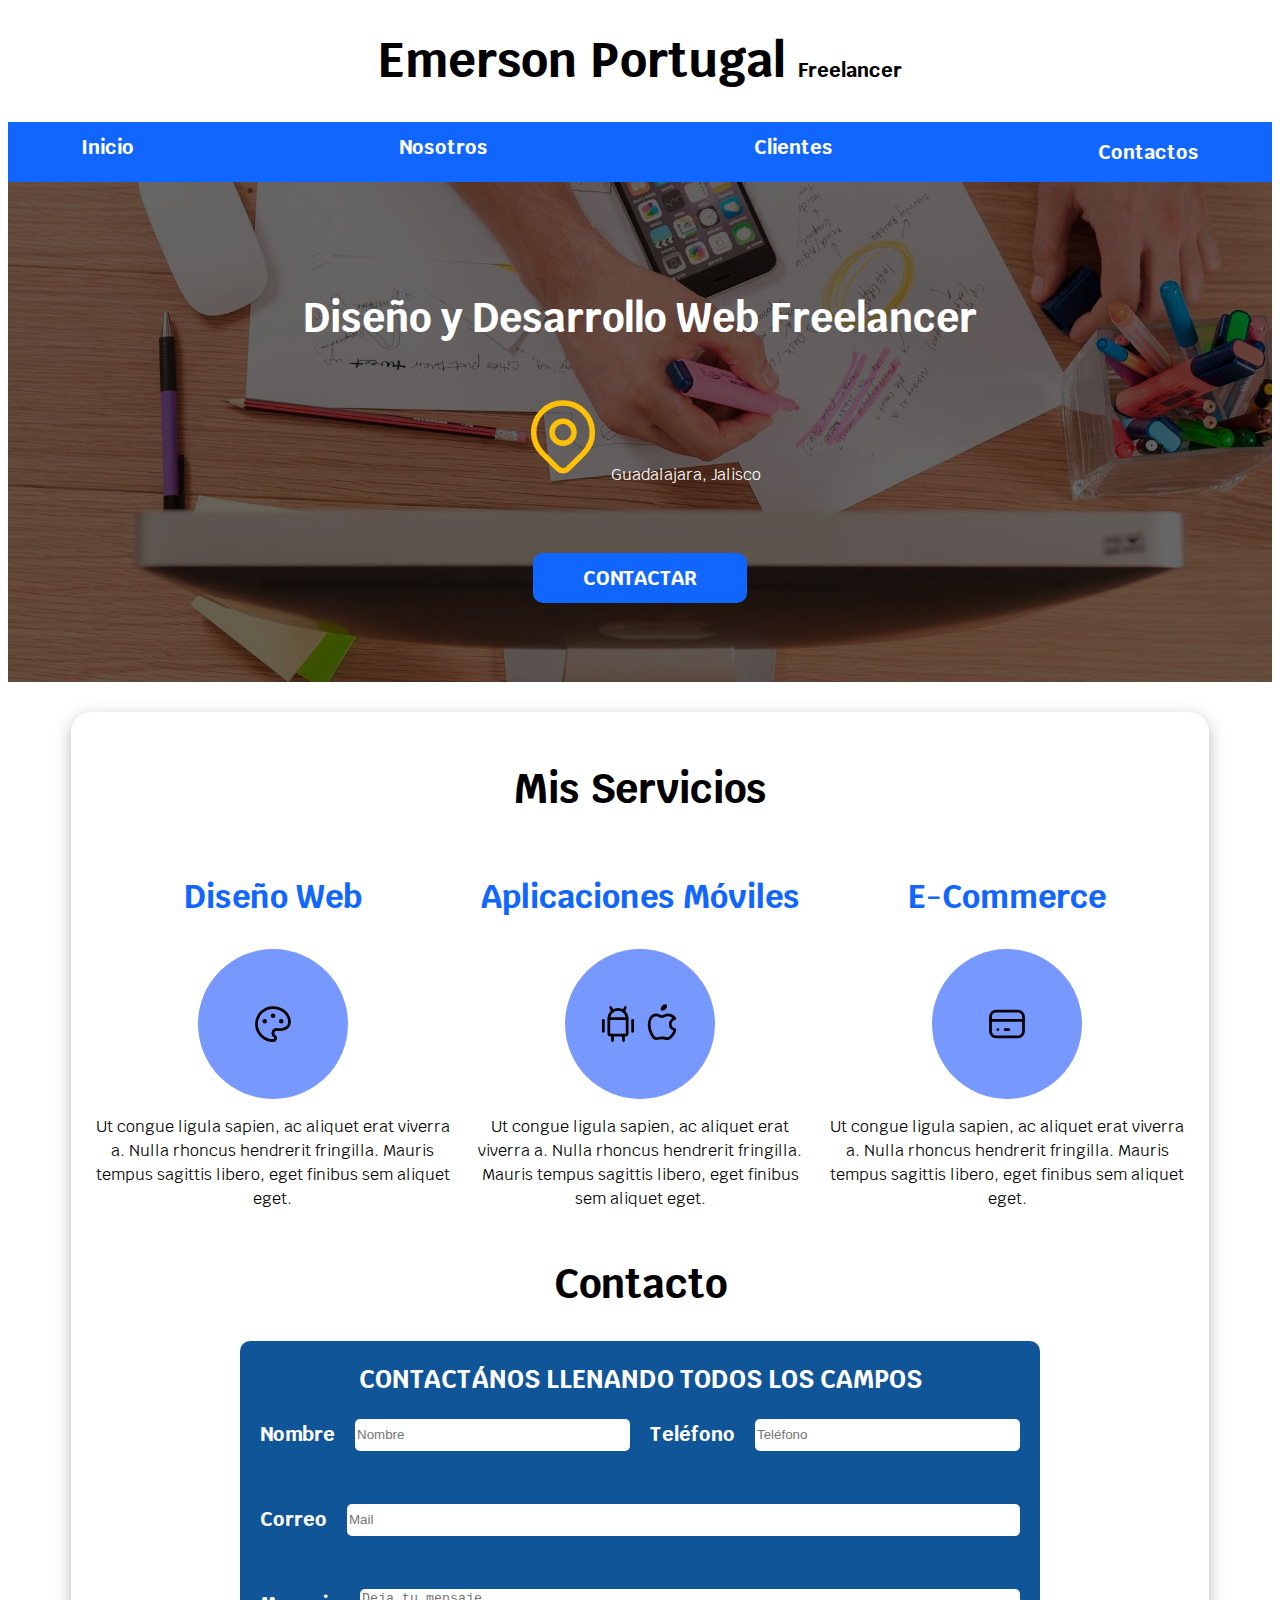
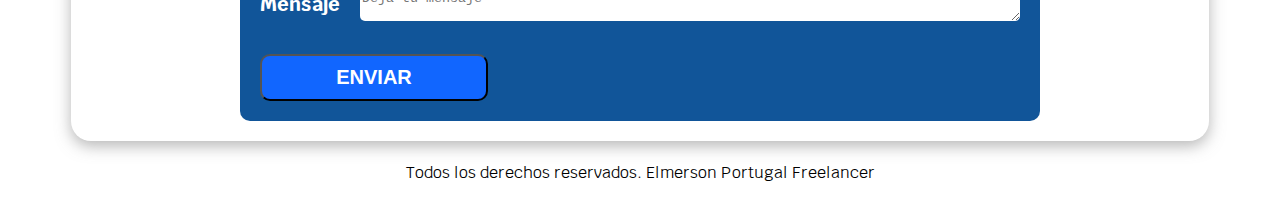
<file: Primer-Blog(tecnologia)/index.html>
<!DOCTYPE html>
<html lang="en">

<head>
    <meta charset="UTF-8">
    <meta name="viewport" content="width=device-width, initial-scale=1.0">
    <meta http-equiv="X-UA-Compatible" content="ie=edge">
    <title>Diseñador Freelancer</title>
    <link rel="stylesheet" href="https://necolas.github.io/normalize.css/8.0.0/normalize.css">
    <link href="https://fonts.googleapis.com/css?family=Krub:400,700" rel="stylesheet">
    <link rel="stylesheet" href="css/style.css">
</head>

<body>

    <header class="header">
        <h1 class="header__titulo">Emerson Portugal <span class="header__titulo__span">Freelancer</span></h1>

    <div class="navegacion">
        <nav class="navegacion__bloque contenedor">
            <a class="navegacion__a" href="#">Inicio</a>
            <a class="navegacion__a" href="#">Nosotros</a>
            <a class="navegacion__a" href="#">Clientes</a>
            <a class="navegacion__a"  href="#">Contactos</a>
        </nav>
    </div>

</header>


    <div class="hero">
        <div class="contenido-hero">
            <h2 class="contenido-hero__titulo">Diseño y Desarrollo Web <span class="contenido-hero__span">Freelancer</span></h2>
            <p class="contenido-hero__texto">
                <svg xmlns="http://www.w3.org/2000/svg" class="icon icon-tabler icon-tabler-map-pin" width="88"
                    height="88" viewBox="0 0 24 24" stroke-width="1.5" stroke="#FFC107" fill="none"
                    stroke-linecap="round" stroke-linejoin="round">
                    <path stroke="none" d="M0 0h24v24H0z" />
                    <circle cx="12" cy="11" r="3" />
                    <path d="M17.657 16.657L13.414 20.9a1.998 1.998 0 0 1 -2.827 0l-4.244-4.243a8 8 0 1 1 11.314 0z" />
                </svg>
                Guadalajara, Jalisco
            </p>

            <a class="boton" href="#contacto">Contactar</a>
        </div>
    </div>

    <main class="contenedor fondo">
        <h2 class="centrar-texto">Mis Servicios</h2>

        <div class="centrado-grid">

            <div class="parte1">
                <h3>Diseño Web</h3>
                <div class="iconos">
                    <svg xmlns="http://www.w3.org/2000/svg" class="icon icon-tabler icon-tabler-palette" width="44"
                        height="44" viewBox="0 0 24 24" stroke-width="1.5" stroke="currentColor" fill="none"
                        stroke-linecap="round" stroke-linejoin="round">
                        <path stroke="none" d="M0 0h24v24H0z" />
                        <path
                            d="M12 21a9 9 0 1 1 0 -18a9 8 0 0 1 9 8a4.5 4 0 0 1 -4.5 4h-2.5a2 2 0 0 0 -1 3.75a1.3 1.3 0 0 1 -1 2.25" />
                        <circle cx="7.5" cy="10.5" r=".5" fill="currentColor" />
                        <circle cx="12" cy="7.5" r=".5" fill="currentColor" />
                        <circle cx="16.5" cy="10.5" r=".5" fill="currentColor" />
                    </svg>
                </div>
                <p>Ut congue ligula sapien, ac aliquet erat viverra a. Nulla rhoncus hendrerit fringilla. Mauris tempus
                    sagittis
                    libero, eget finibus sem aliquet eget.</p>
            </div>

            <div class="parte1 contenedor">
                <h3 class="centrar-texto">Aplicaciones Móviles</h3>
                <div class="iconos">
                    <svg xmlns="http://www.w3.org/2000/svg" class="icon icon-tabler icon-tabler-brand-android"
                        width="44" height="44" viewBox="0 0 24 24" stroke-width="1.5" stroke="currentColor" fill="none"
                        stroke-linecap="round" stroke-linejoin="round">
                        <path stroke="none" d="M0 0h24v24H0z" />
                        <line x1="4" y1="10" x2="4" y2="16" />
                        <line x1="20" y1="10" x2="20" y2="16" />
                        <path d="M7 9h10v8a1 1 0 0 1 -1 1h-8a1 1 0 0 1 -1 -1v-8a5 5 0 0 1 10 0" />
                        <line x1="8" y1="3" x2="9" y2="5" />
                        <line x1="16" y1="3" x2="15" y2="5" />
                        <line x1="9" y1="18" x2="9" y2="21" />
                        <line x1="15" y1="18" x2="15" y2="21" />
                    </svg>
                    <svg xmlns="http://www.w3.org/2000/svg" class="icon icon-tabler icon-tabler-brand-apple" width="44"
                        height="44" viewBox="0 0 24 24" stroke-width="1.5" stroke="currentColor" fill="none"
                        stroke-linecap="round" stroke-linejoin="round">
                        <path stroke="none" d="M0 0h24v24H0z" />
                        <path
                            d="M9 7c-3 0-4 3-4 5.5 0 3 2 7.5 4 7.5 1.088-.046 1.679-.5 3-.5 1.312 0 1.5.5 3 .5s4-3 4-5c-.028-.01-2.472-.403-2.5-3-.019-2.17 2.416-2.954 2.5-3-1.023-1.492-2.951-1.963-3.5-2-1.433-.111-2.83 1-3.5 1-.68 0-1.9-1-3-1z" />
                        <path d="M12 4a2 2 0 0 0 2 -2a2 2 0 0 0 -2 2" />
                    </svg>
                </div>
                <p>Ut congue ligula sapien, ac aliquet erat viverra a. Nulla rhoncus hendrerit fringilla. Mauris tempus
                    sagittis
                    libero, eget finibus sem aliquet eget.</p>
            </div>
            <div class="parte1">
                <h3>E-Commerce </h3>
                <div class="iconos">
                    <svg xmlns="http://www.w3.org/2000/svg" class="icon icon-tabler icon-tabler-credit-card" width="44"
                        height="44" viewBox="0 0 24 24" stroke-width="1.5" stroke="currentColor" fill="none"
                        stroke-linecap="round" stroke-linejoin="round">
                        <path stroke="none" d="M0 0h24v24H0z" />
                        <rect x="3" y="5" width="18" height="14" rx="3" />
                        <line x1="3" y1="10" x2="21" y2="10" />
                        <line x1="7" y1="15" x2="7.01" y2="15" />
                        <line x1="11" y1="15" x2="13" y2="15" />
                    </svg>
                </div>
                <p>Ut congue ligula sapien, ac aliquet erat viverra a. Nulla rhoncus hendrerit fringilla. Mauris tempus
                    sagittis
                    libero, eget finibus sem aliquet eget.</p>
            </div>


        </div>


        <div class="contacto">
            <h2 class="centrar-texto">Contacto</h2>
            <form class="formulario" action="#" method="POST">
                <legend class="formulario__texto" >Contactános llenando todos los campos</legend>

                <div class="contenedor-campos">
                    <div class="campo campo__1">
                        <label class="campo__texto">Nombre</label>

                        <input class="style-input"  type="text" name="nombre" placeholder="Nombre" required>
                    </div>
                    <div class="campo campo__2">
                        <label class="campo__texto" >Teléfono</label>

                        <input class="style-input"  type="tel" name="telefono" placeholder="Teléfono">
                    </div>
                    <div class="campo campo__3">
                        <label class="campo__texto">Correo</label>
                        <input class="style-input"  type="mail" name="correo" placeholder="Mail">
                    </div>
                    <div class="campo campo__4">
                        <label class="campo__texto">Mensaje</label>

                        <textarea class="style-input"  placeholder="Deja tu mensaje"></textarea>
                    </div>
                </div>
                <!--.contenedor-campos-->
                <div class="enviar">
                    <input class="boton boton--2" type="submit" value="Enviar">
                </div>
            </form>
        </div>


    </main>

    <footer class="footer contenedor">
        <p class="footer__texto">Todos los derechos reservados. Elmerson Portugal Freelancer</p>
    </footer>



</body>

</html>
</file>
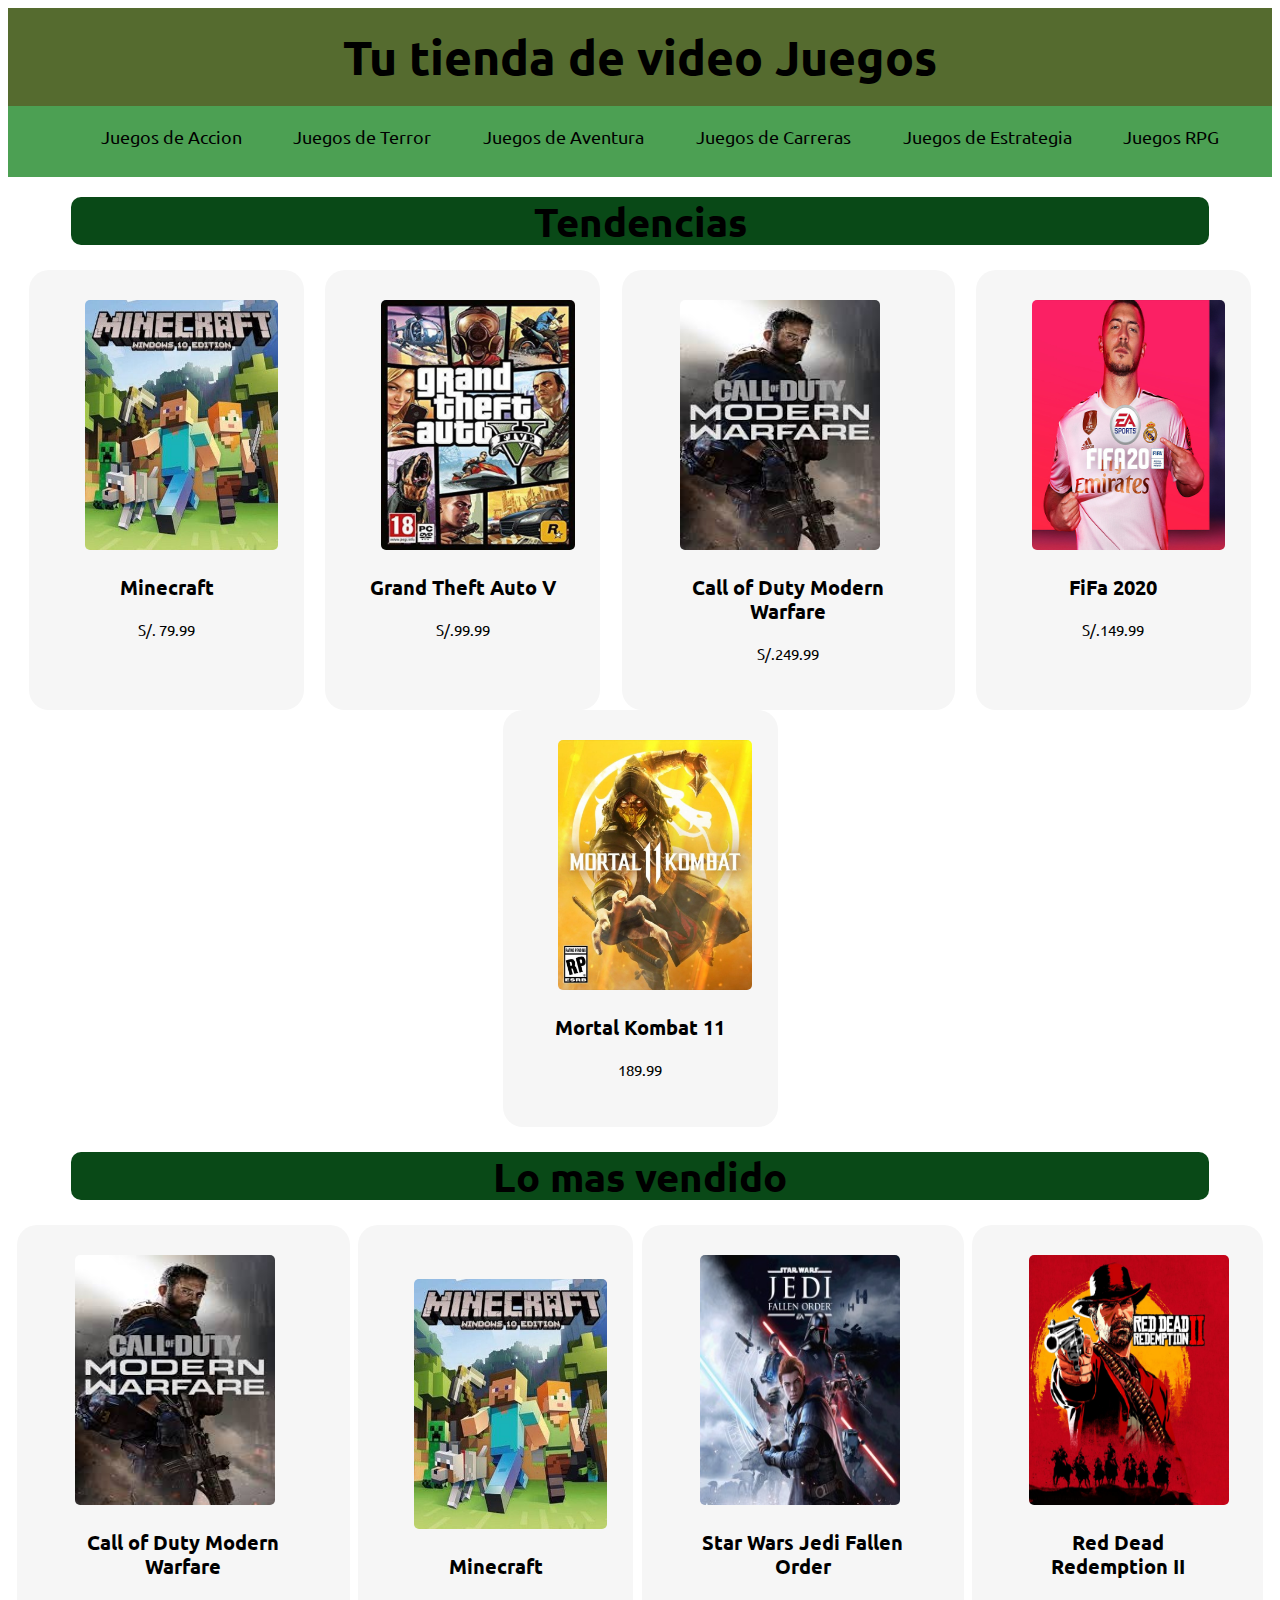
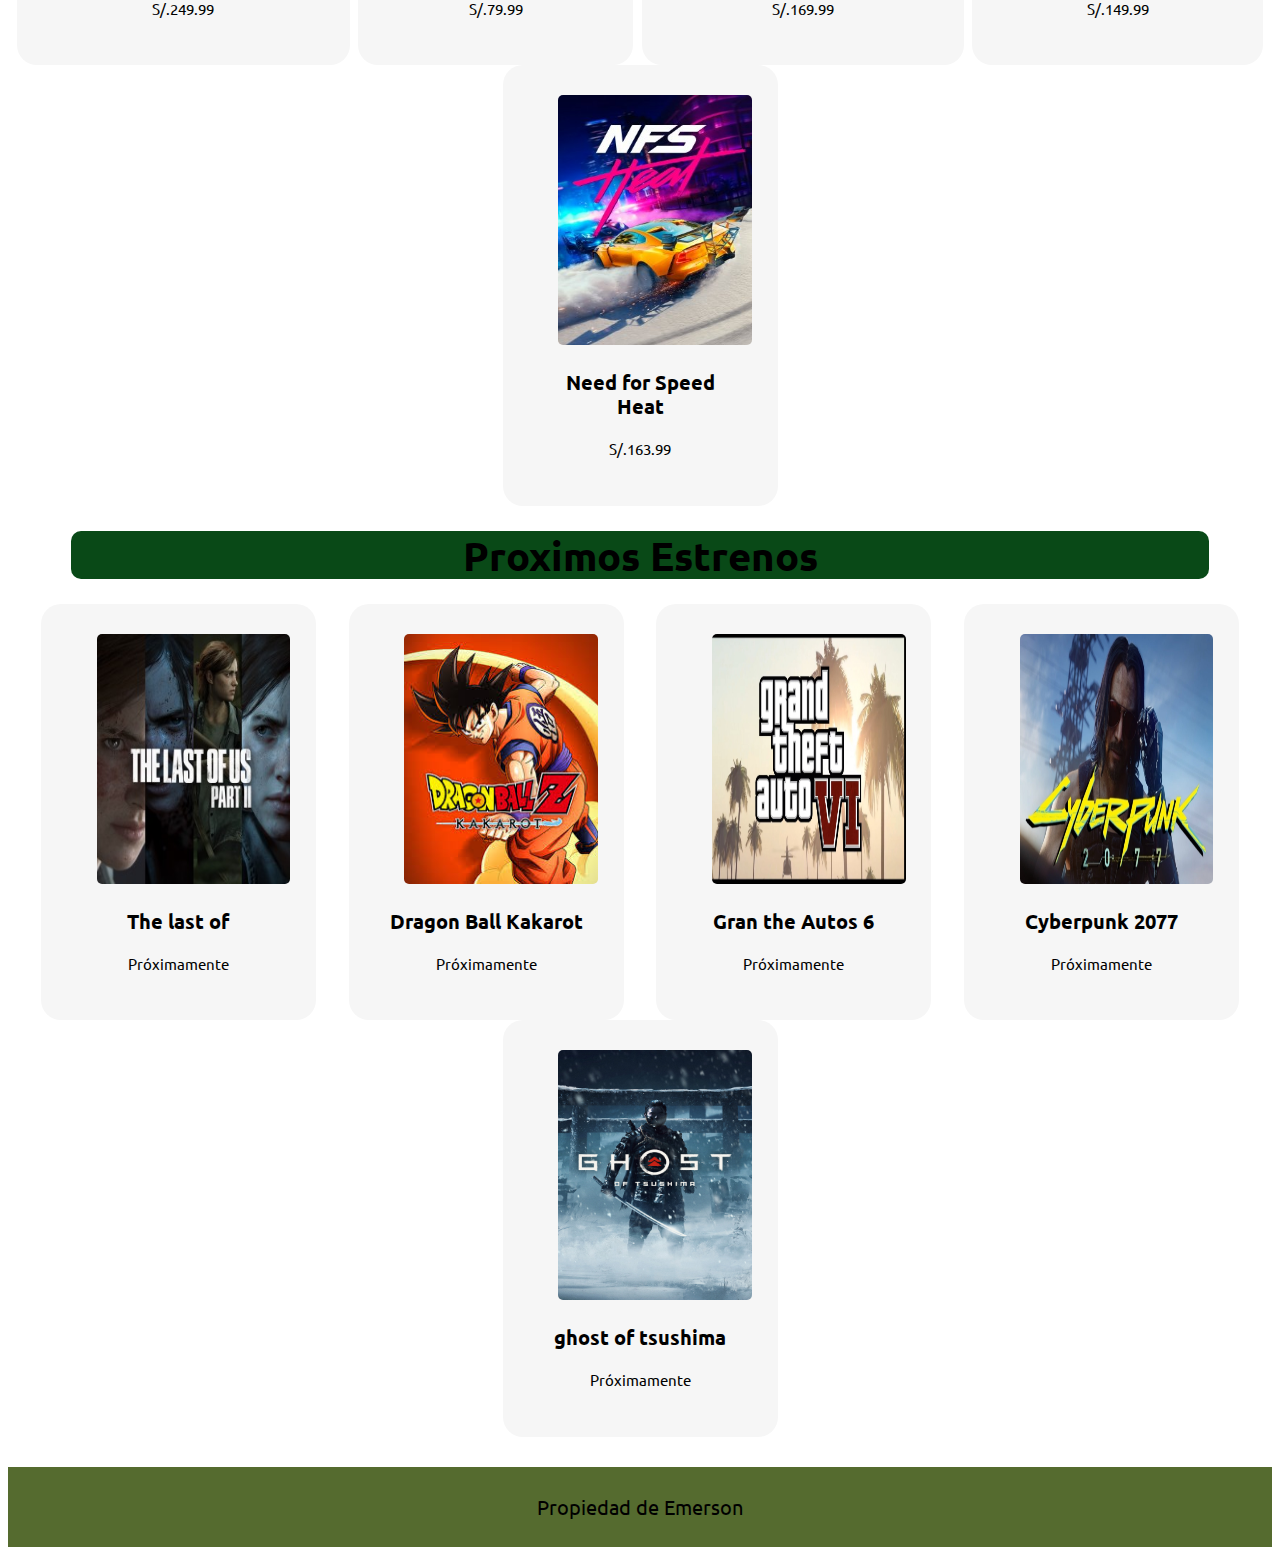
<file: Quinto-Blog(Mi_Primera_WEB)/index.html>
<!DOCTYPE html>
<html lang="es">

<head>

    <meta charset="UTF-8">
    <meta name="viewport" content="width=device-width, initial-scale=1.0">
    <meta http-equiv="X-UA-Compatible" content="ie=edge">
    <title>EBAA STORE</title>
    <link href="https://fonts.googleapis.com/css2?family=Ubuntu&display=swap" rel="stylesheet">
    <link rel="stylesheet" href="https://necolas.github.io/normalize.css/8.0.0/normalize.css">
    <link rel="stylesheet" href="css/style.css">
</head>

<body>

    <header class="header">

        <h1 class="header__titulo">Tu tienda de video Juegos</h1>


    </header>

    <!--Navegacion-->
    <nav class="navegacion_nav">
        <ul class="navegacion_ul">
            <li class="navegacion_li"><a href="#">Juegos de Accion</a></li>
            <li class="navegacion_li"><a href="#">Juegos de Terror</a></li>
            <li class="navegacion_li"><a href="#">Juegos de Aventura</a></li>
            <li class="navegacion_li"><a href="#">Juegos de Carreras</a></li>
            <li class="navegacion_li"><a href="#">Juegos de Estrategia</a></li>
            <li class="navegacion_li"><a href="#">Juegos RPG</a></li>
        </ul>
    </nav>
    <!--cuerpo de la pagina-->

    <main class="main">

        <div class="contenedor">
            <h2 class="main__titulo"> Tendencias </h2>
        </div>

        <div class="conteiner">
            <article class="Tendencias">
                <div class="contenedor">
                    <a href="#"><img src="Imagenes/minecraft.jpg" class="portafolio-img" /></a>
                    <h3> Minecraft </h3>
                    <p> S/. 79.99</p>
                </div>
            </article>

            <article class="Tendencias">
                <div class="contenedor">
                    <a href="#"><img src="Imagenes/grand_theft_auto_v_5.jpg" class="portafolio-img" /></a>
                    <h3> Grand Theft Auto V </h3>
                    <p> S/.99.99</p>
                </div>
            </article>

            <article class="Tendencias">
                <div class="contenedor">
                    <a href="#"><img src="Imagenes/modernWarfare.jpg" class="portafolio-img" /></a>
                    <h3> Call of Duty Modern Warfare </h3>
                    <p> S/.249.99</p>
                </div>
            </article>

            <article class="Tendencias">
                <div class="contenedor">
                    <a href="#"><img src="Imagenes/fifa.jpg" class="portafolio-img" /></a>
                    <h3> FiFa 2020 </h3>
                    <p> S/.149.99</p>
                </div>
            </article>

            <article class="Tendencias">
                <div class="contenedor">
                    <a href="#"><img src="Imagenes/Mk11.jpg" class="portafolio-img" /></a>
                    <h3> Mortal Kombat 11 </h3>
                    <p> 189.99</p>
                </div>
            </article>
            </section>

    </main>

    <main class="main">
        <div class="contenedor">
            <h2 class="main__titulo">Lo mas vendido </h2>
        </div>
        <section class="conteiner">
            <article class="Vendido ">
                <div class="contenedor">
                    <img href="#"><img src="Imagenes/modernWarfare.jpg" class="portafolio-img">
                    <h3> Call of Duty Modern Warfare </h3>
                    <p> S/.249.99</p>
                </div>
            </article>

            <article class="Vendido">
                <div class="contenedor">
                    <img href="#"><img src="Imagenes/minecraft.jpg" class="portafolio-img">
                    <h3> Minecraft </h3>
                    <p> S/.79.99</p>
                </div>
            </article>

            <article class="Vendido">
                <div class="contenedor">
                    <a href="#"><img src="Imagenes/jedi.jpg" class="portafolio-img"></a>
                    <h3> Star Wars Jedi Fallen Order </h3>
                    <p> S/.169.99</p>
                </div>
            </article>


            <article class="Vendido">
                <div class="contenedor">
                    <a href="#"><img src="Imagenes/red%20dead.jpg" class="portafolio-img"></a>
                    <h3> Red Dead Redemption II</h3>
                    <p> S/.149.99</p>
                </div>
            </article>


            <article class="Vendido">
                <div class="contenedor">
                    <div clas="h1">
                    <a href="#"><img src="Imagenes/NFS.jpg" class="portafolio-img"></a>
                </div>
                    <h3> Need for Speed Heat </h3>
                    <p> S/.163.99</p>
                </div>
            </article>

        </section>
    </main>

    <main class="main">
        <div class="contenedor">
            <h2 class="main__titulo"> Proximos Estrenos</h2>
        </div>
        <section class="conteiner">

            <article class="Proximos">
                <div class="contenedor">
                    <a href="#"><img src="Imagenes/thelastjpg.jpg" class="portafolio-img"></a>
                    <h3> The last of </h3>
                    <p> Próximamente</p>
                </div>
            </article>

            <article class="Proximos">
                <div class="contenedor">
                    <a href="#"><img src="Imagenes/kakaroto.jpg" class="portafolio-img"></a>
                    <h3> Dragon Ball Kakarot </h3>
                    <p> Próximamente</p>
                </div>
            </article>

            <article class="Proximos">
                <div class="contenedor">
                    <a href="#"><img src="Imagenes/gta6jpg.jpg" class="portafolio-img"></a>
                    <h3> Gran the Autos 6 </h3>
                    <p> Próximamente</p>
                </div>
            </article>

            <article class="Proximos">
                <div class="contenedor">
                    <a href="#"><img src="Imagenes/keanu.jpg" class="portafolio-img"></a>
                    <h3> Cyberpunk 2077 </h3>
                    <p> Próximamente </p>
                </div>
            </article>

            <article class="Proximos">
                <div class="contenedor">
                    <a href="#"><img src="Imagenes/ghost.jpg" class="portafolio-img"></a>
                    <h3> ghost of tsushima</h3>
                    <p> Próximamente</p>
                </div>
            </article>

        </section>
    </main>



    <footer>

        <p>Propiedad de Emerson</p>

    </footer>


</body>
<html>
</file>
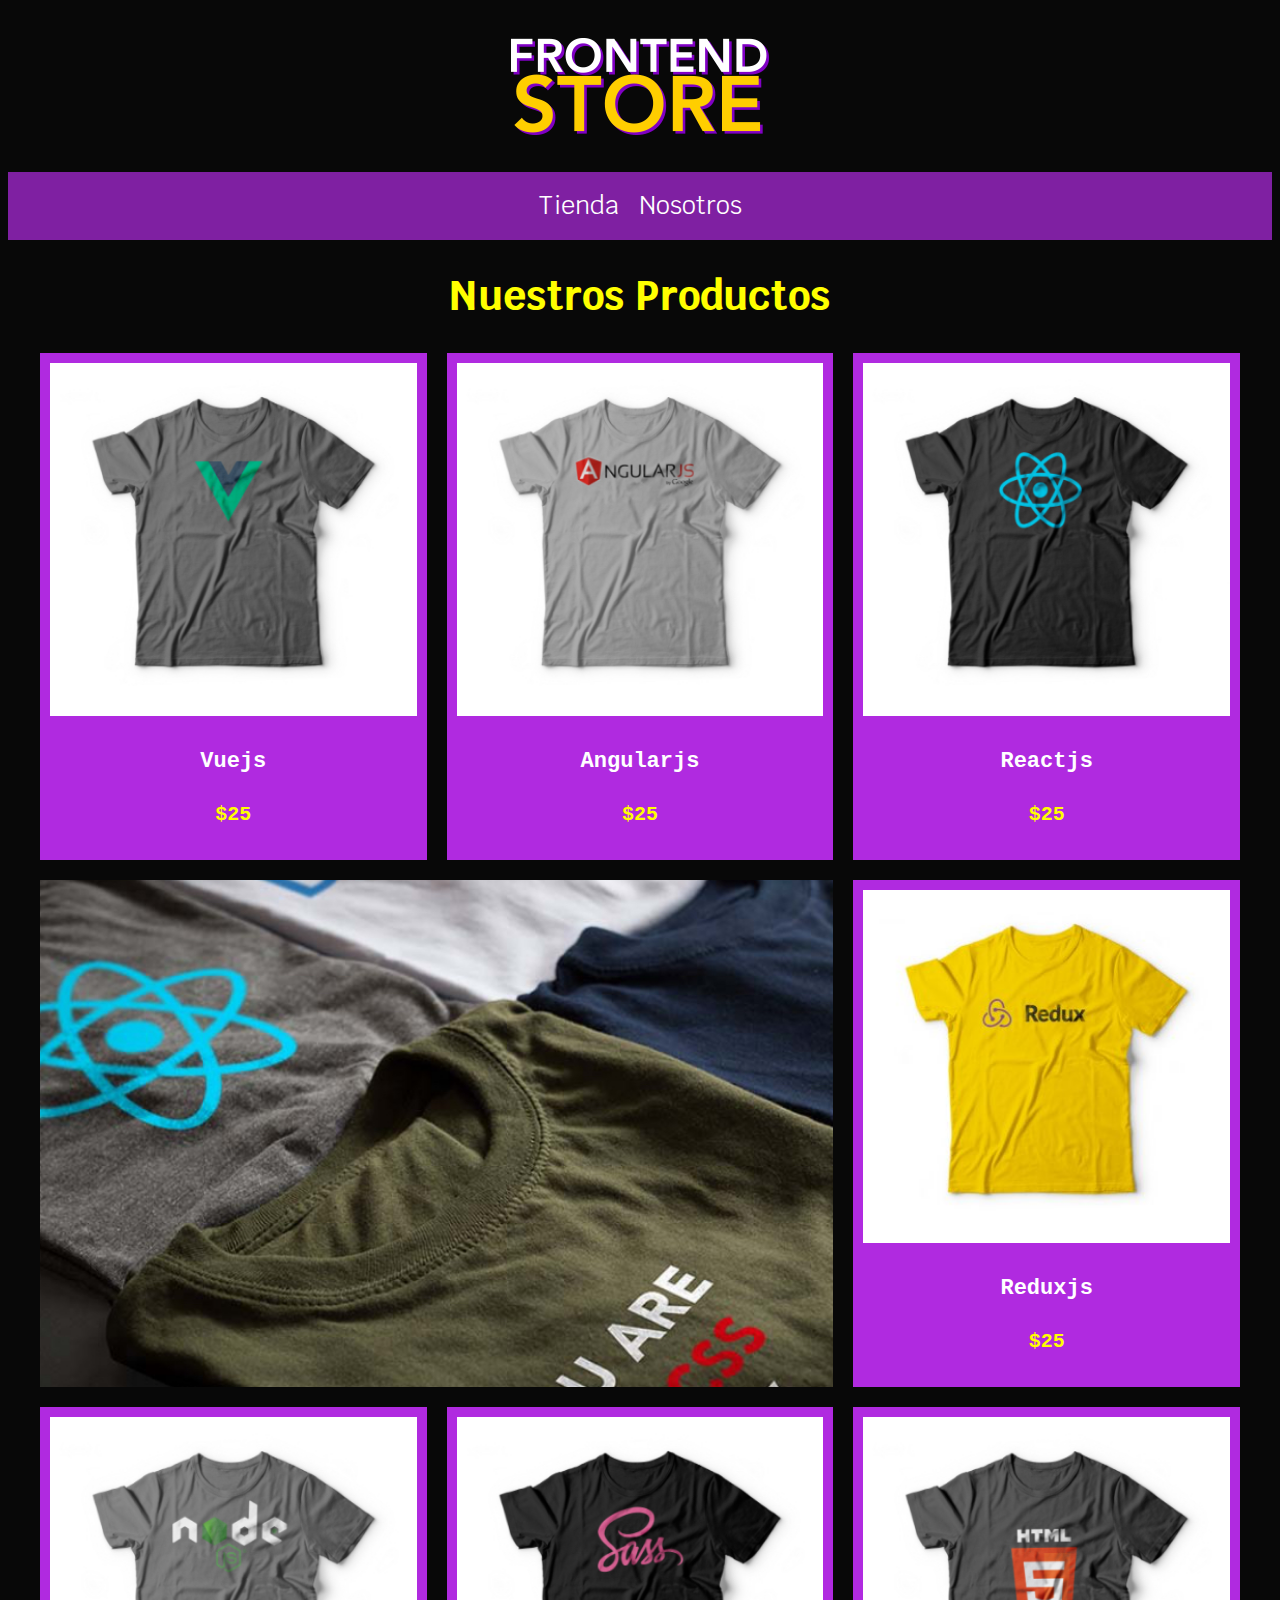
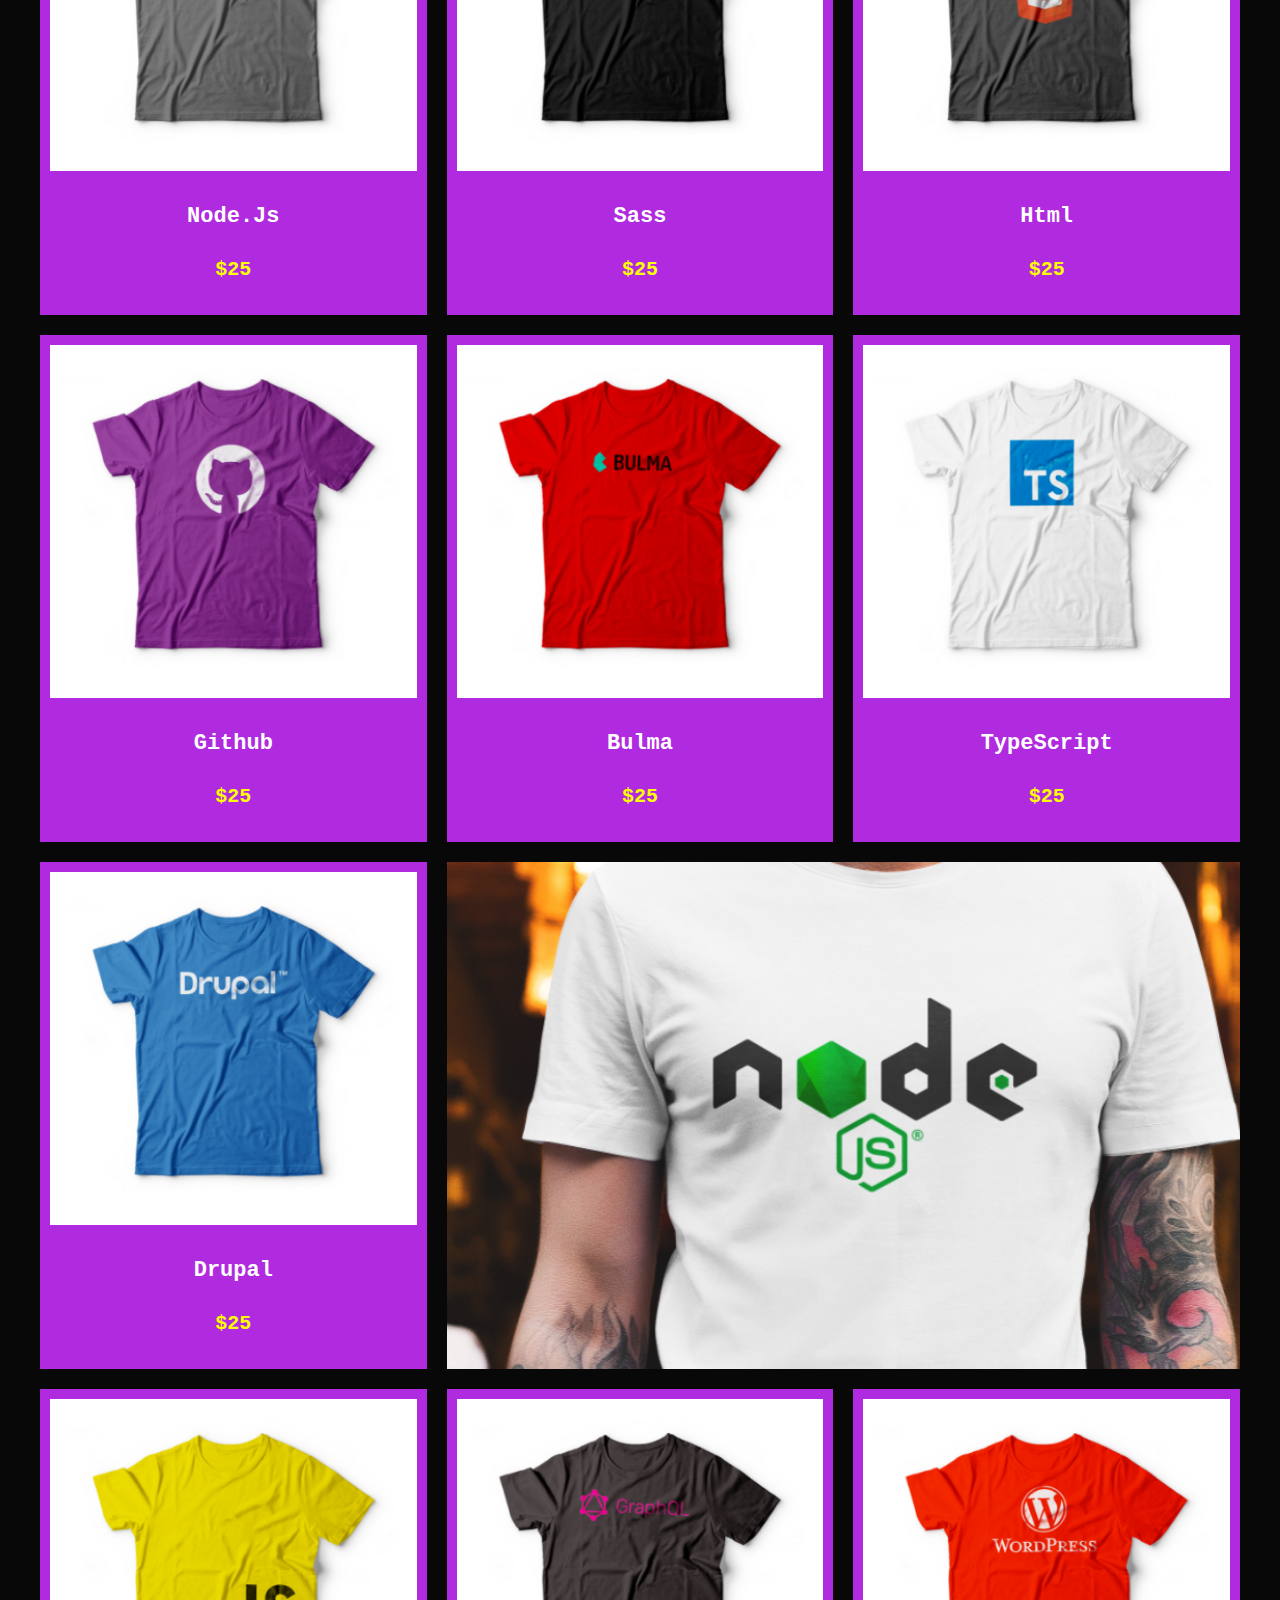
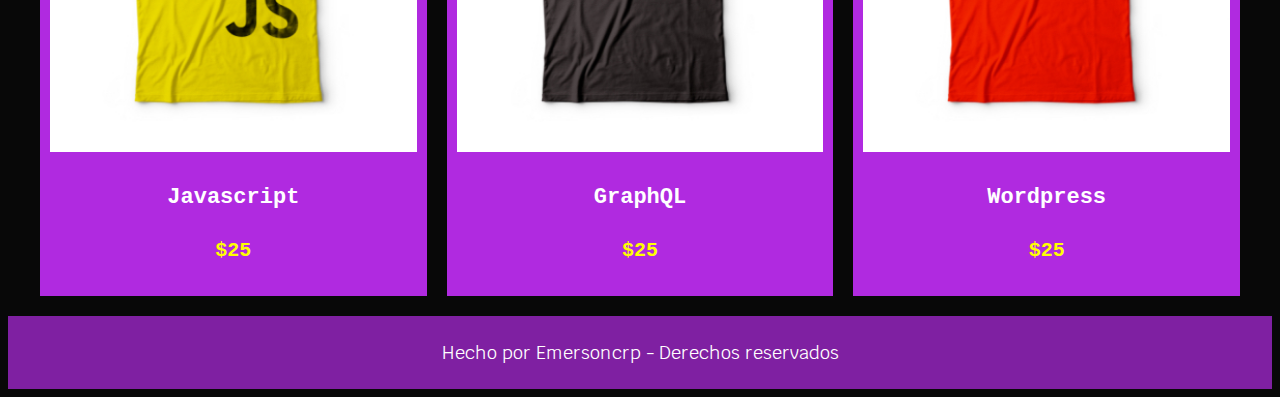
<file: Segundo-Blog(Ropa)/index.html>
<!DOCTYPE html>
<html lang="en">

<head>
    <meta charset="UTF-8">
    <meta name="viewport" content="width=device-width, initial-scale=1.0">
    <meta http-equiv="X-UA-Compatible" content="ie=edge">
    <title>Tienda Viertual</title>
    <link rel="stylesheet" href="https://necolas.github.io/normalize.css/8.0.0/normalize.css">
    <link href="https://fonts.googleapis.com/css?family=Krub:400,700" rel="stylesheet">
    <link rel="stylesheet" href="css/style.css">

</head>

<body>

    <header class="header">
        <a href="index.html">
            <img class="header__logo" src="img/logo.png" alt="logo">
        </a>
    </header>

    <nav class="navegacion">
        <a class="navegacion__enlace navegacion__enlace--activo" href="index.html">Tienda</a>
        <a class="navegacion__enlace" href="nosotros.html">Nosotros</a>
    </nav>

    <main class="contenedor">
        <h1>Nuestros Productos</h1>

        <div class="grid">

            <div class="producto"> <!--comienzo-->
                <a href="producto.html">
                    <img class="producto__imagen" src="img/1.jpg" alt="Imagen">
                    <p class="producto__nombre">Vuejs</p>
                    <p class="producto__precio">$25</p>
                </a>
            </div> <!--fin-->

            <div class="producto"> <!--comienzo-->
                <a href="producto.html">
                    <img class="producto__imagen" src="img/2.jpg" alt="Imagen">
                    <p class="producto__nombre">Angularjs</p>
                    <p class="producto__precio">$25</p>
                </a>
            </div> <!--fin-->

            <div class="producto"> <!--comienzo-->
                <a href="producto.html">
                    <img class="producto__imagen" src="img/3.jpg" alt="Imagen">
                    <p class="producto__nombre">Reactjs</p>
                    <p class="producto__precio">$25</p>
                </a>
            </div> <!--fin-->

            <div class="producto"> <!--comienzo-->
                <a href="producto.html">
                    <img class="producto__imagen" src="img/4.jpg" alt="Imagen">
                    <p class="producto__nombre">Reduxjs</p>
                    <p class="producto__precio">$25</p>
                </a>
            </div> <!--fin-->

            <div class="producto"> <!--comienzo-->
                <a href="producto.html">
                    <img class="producto__imagen" src="img/5.jpg" alt="Imagen">
                    <p class="producto__nombre">Node.js</p>
                    <p class="producto__precio">$25</p>
                </a>
            </div> <!--fin-->

            <div class="producto"> <!--comienzo-->
                <a href="producto.html">
                    <img class="producto__imagen" src="img/6.jpg" alt="Imagen">
                    <p class="producto__nombre">Sass</p>
                    <p class="producto__precio">$25</p>
                </a>
            </div> <!--fin-->

            <div class="producto"> <!--comienzo-->
                <a href="producto.html">
                    <img class="producto__imagen" src="img/7.jpg" alt="Imagen">
                    <p class="producto__nombre">html</p>
                    <p class="producto__precio">$25</p>
                </a>
            </div> <!--fin-->

            <div class="producto"> <!--comienzo-->
                <a href="producto.html">
                    <img class="producto__imagen" src="img/8.jpg" alt="Imagen">
                    <p class="producto__nombre">github</p>
                    <p class="producto__precio">$25</p>
                </a>
            </div> <!--fin-->

            <div class="producto"> <!--comienzo-->
                <a href="producto.html">
                    <img class="producto__imagen" src="img/9.jpg" alt="Imagen">
                    <p class="producto__nombre">Bulma</p>
                    <p class="producto__precio">$25</p>
                </a>
            </div> <!--fin-->

            <div class="producto"> <!--comienzo-->
                <a href="producto.html">
                    <img class="producto__imagen" src="img/10.jpg" alt="Imagen">
                    <p class="producto__nombre">TypeScript</p>
                    <p class="producto__precio">$25</p>
                </a>
            </div> <!--fin-->

            <div class="producto"> <!--comienzo-->
                <a href="producto.html">
                    <img class="producto__imagen" src="img/11.jpg" alt="Imagen">
                    <p class="producto__nombre">Drupal</p>
                    <p class="producto__precio">$25</p>
                </a>
            </div> <!--fin-->

            <div class="producto"> <!--comienzo-->
                <a href="producto.html">
                    <img class="producto__imagen" src="img/12.jpg" alt="Imagen">
                    <p class="producto__nombre">Javascript</p>
                    <p class="producto__precio">$25</p>
                </a>
            </div> <!--fin-->

            <div class="producto"> <!--comienzo-->
                <a href="producto.html">
                    <img class="producto__imagen" src="img/13.jpg" alt="Imagen">
                    <p class="producto__nombre">GraphQL</p>
                    <p class="producto__precio">$25</p>
                </a>
            </div> <!--fin-->

            <div class="producto"> <!--comienzo-->
                <a href="producto.html">
                    <img class="producto__imagen" src="img/14.jpg" alt="Imagen">
                    <p class="producto__nombre">Wordpress</p>
                    <p class="producto__precio">$25</p>
                </a>
            </div> <!--fin-->


            <div class="margen Imagen1"></div>

            <div class="margen Imagen2"></div>



        </div>
    </main>



    <footer class="footer">
        <p class="footer__texto"> Hecho por Emersoncrp - Derechos reservados</p>
    </footer>

</body>

</html>
</file>
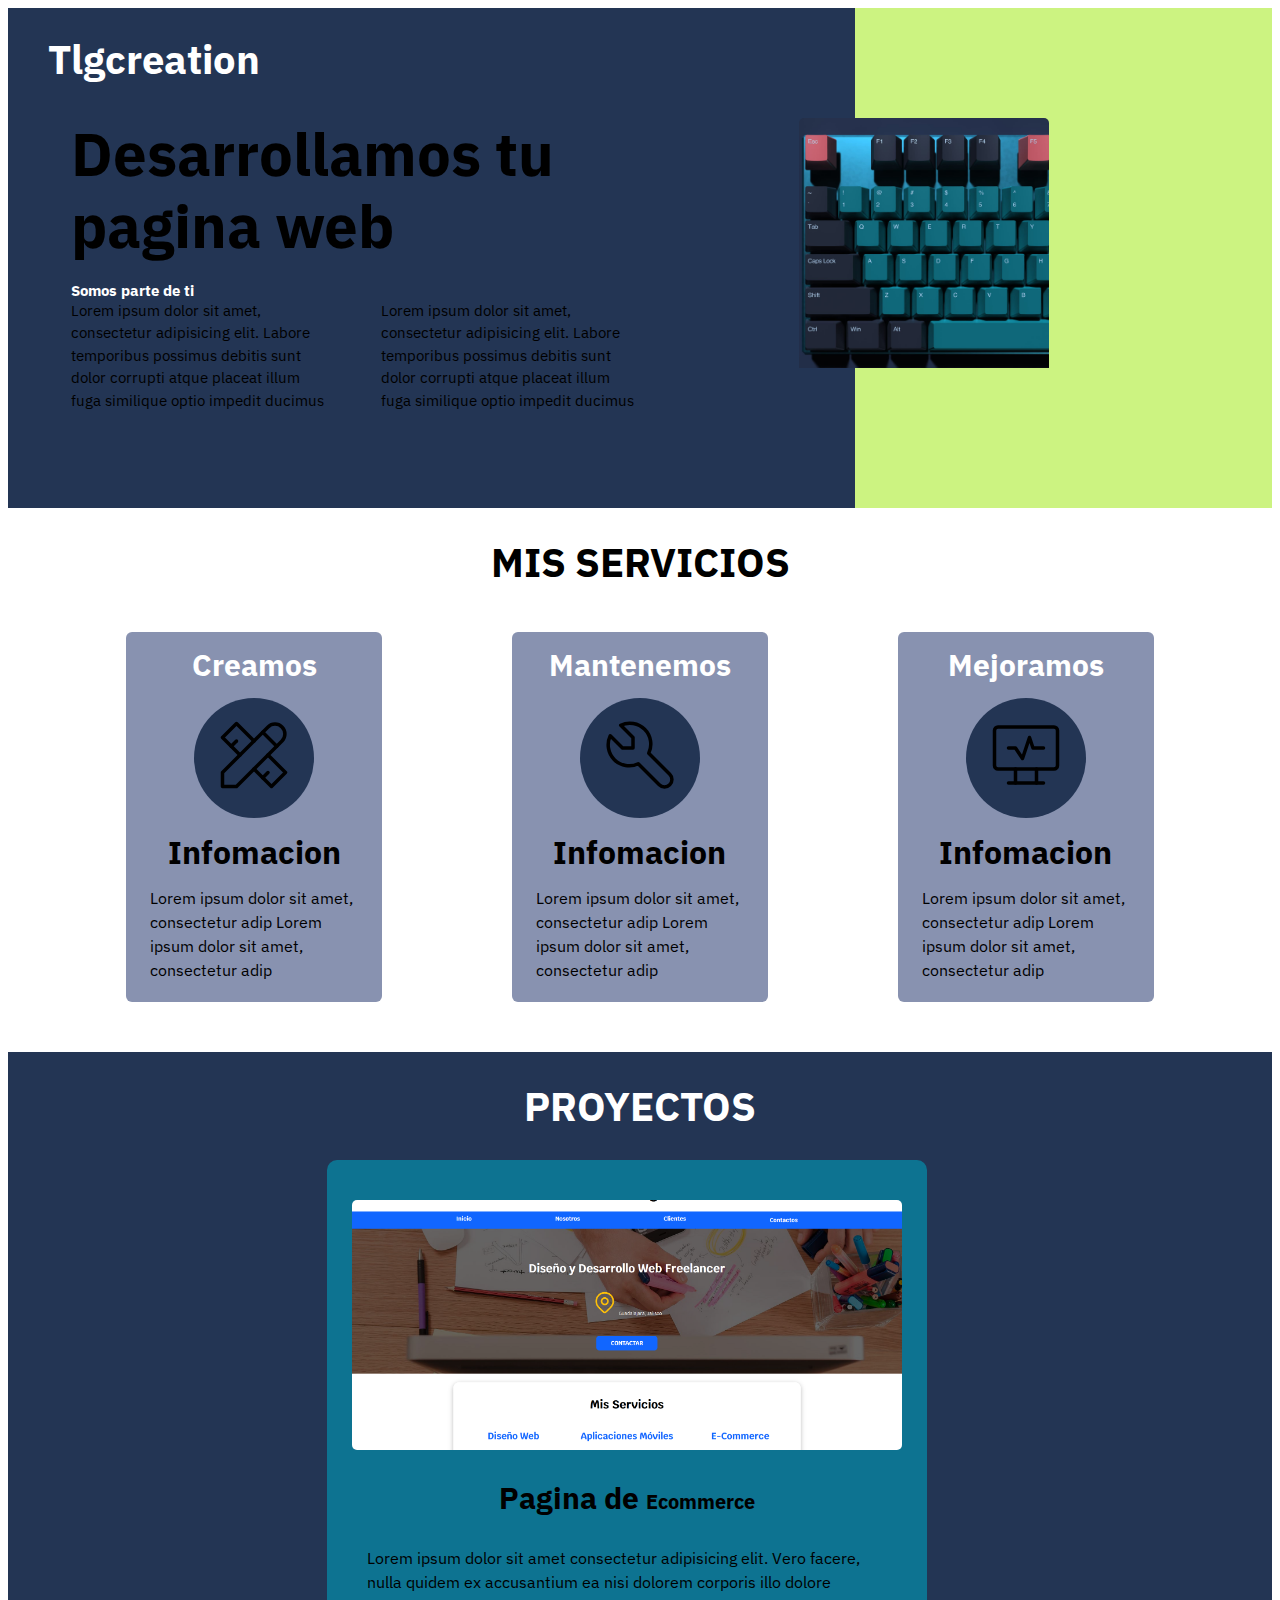
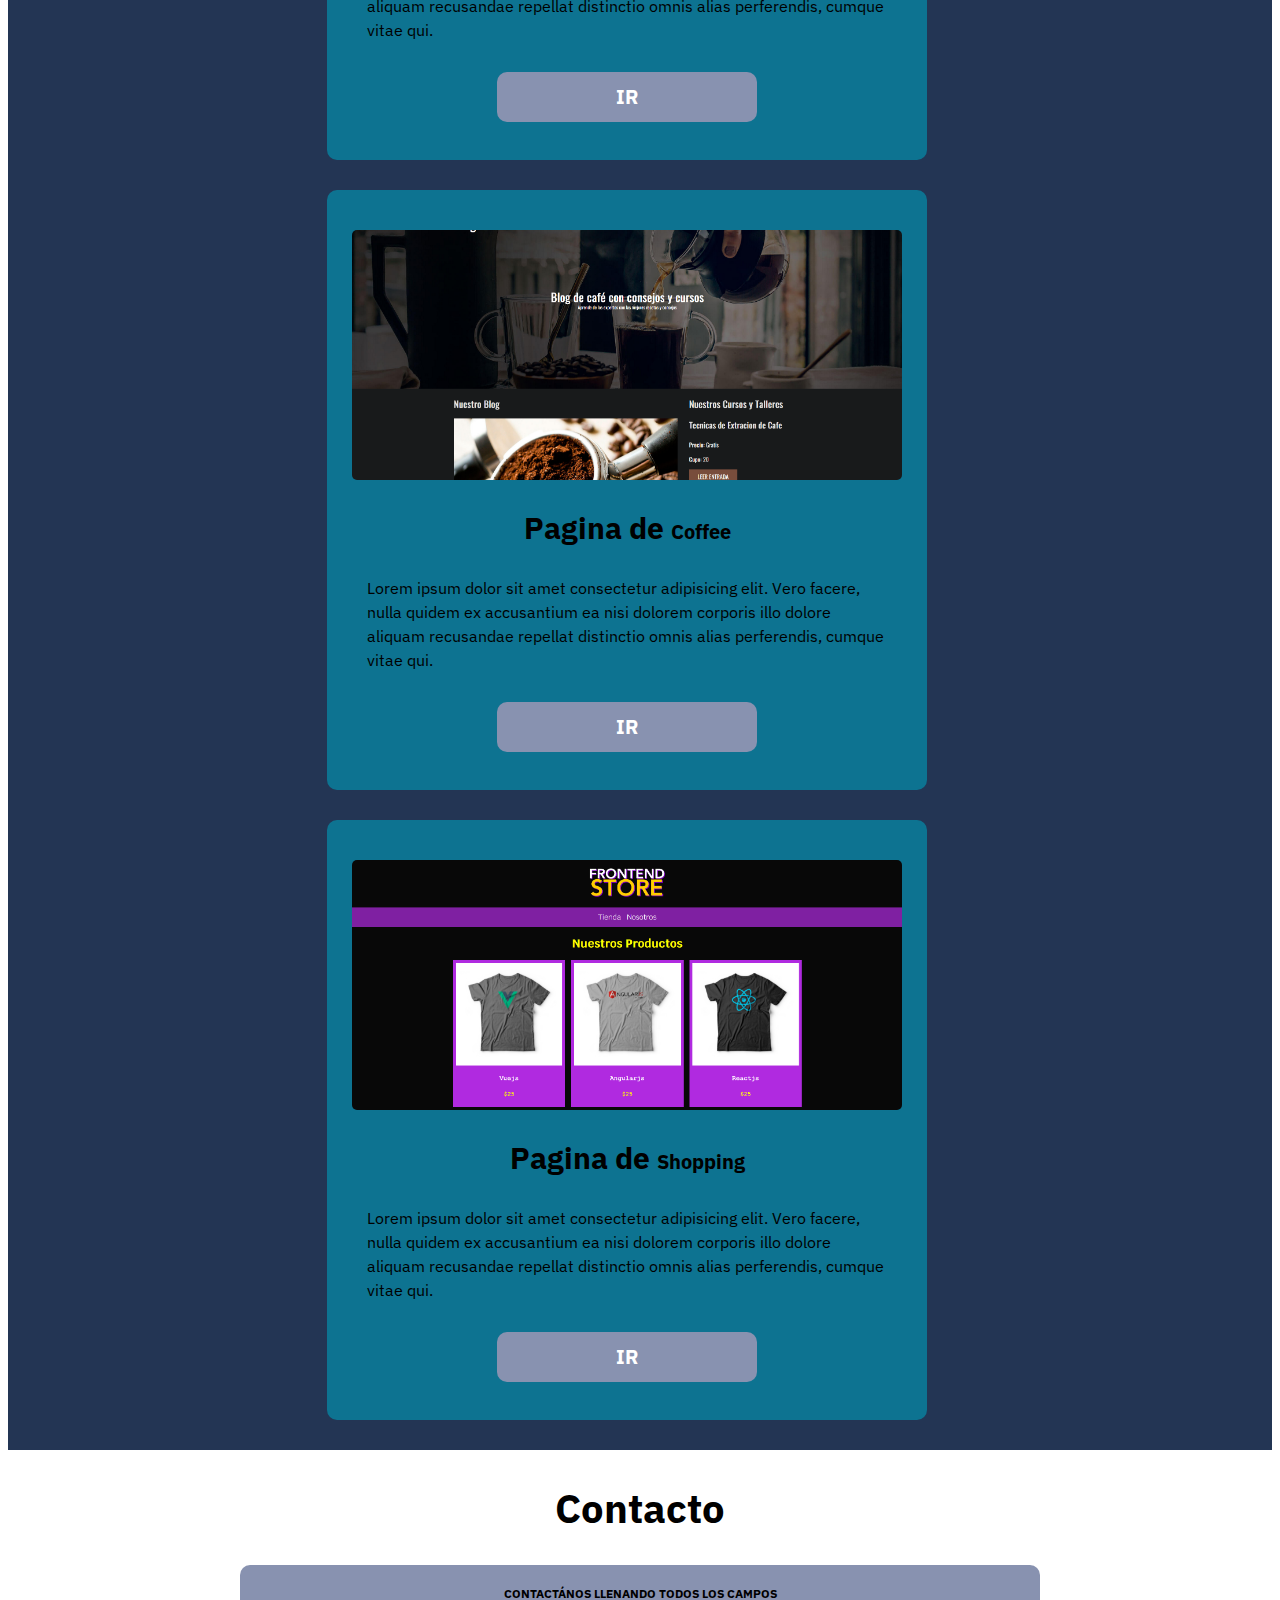
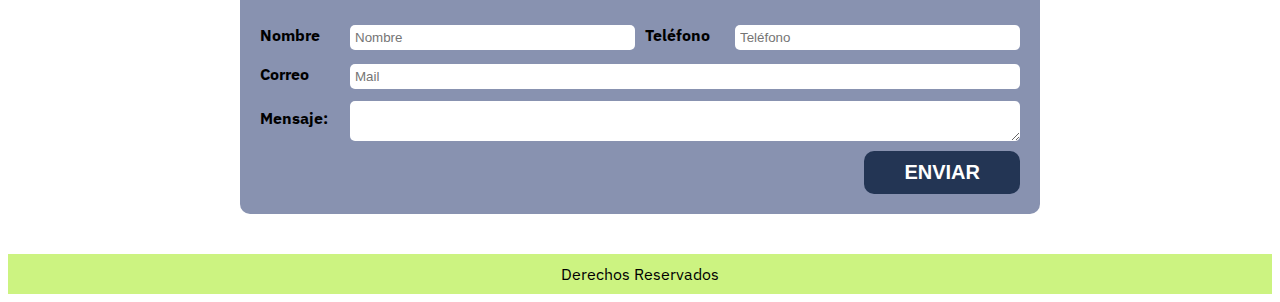
<file: Sexto-Blog(Portafolio_Empresa)/index.html>
<!DOCTYPE html>
<html lang="en">

<head>
  <meta charset="UTF-8" />
  <meta http-equiv="X-UA-Compatible" content="IE=edge" />
  <meta name="viewport" content="width=device-width, initial-scale=1.0" />
  <title>Tctegnologia</title>
  <link rel="stylesheet" href="https://necolas.github.io/normalize.css/8.0.0/normalize.css">
  <link rel="stylesheet" href="css/style.css">
  <link rel="preconnect" href="https://fonts.googleapis.com">
  <link rel="preconnect" href="https://fonts.gstatic.com" crossorigin>
  <link href="https://fonts.googleapis.com/css2?family=IBM+Plex+Sans:wght@400;700&display=swap" rel="stylesheet">

</head>

<body>

  <!--Titulo-->

  <header class="title">

    <div class=" motion">
      <a href="#">
        <h1 class="title__primary">Tlgcreation</h1>
      </a>
    </div>
  </header>

  <!--Laterales-->


  <!--Cuerpo-->
  <main class="main">

    <!--Seccion 1-->
    <section class="fonts">

      <div class="container">

        <div class="element">

          <div class="part1 no-margin">

            <h2 class="subtitle">Desarrollamos tu pagina web<span class="span__subtitle">Somos parte de ti</span></h2>

            <div class="text__sub">
              <p class="text">Lorem ipsum dolor sit amet, consectetur adipisicing elit.
                Labore temporibus
                possimus debitis sunt dolor corrupti atque placeat illum
                fuga similique optio impedit ducimus</p>

              <p class="text">Lorem ipsum dolor sit amet, consectetur adipisicing elit.
                Labore temporibus
                possimus debitis sunt dolor corrupti atque placeat illum
                fuga similique optio impedit ducimus</p>
            </div>
          </div>

          <div class="part2 no-margin">
            <img class="img__primaria" src="img/teclado.jpeg">
          </div>

        </div>

      </div>

    </section>
    <!--Seccion 2-->
    <section class="runway">

      <h2 class="runway__subtitle no-margin"> Mis servicios</h2>

      <div class="container">

        <ul class="grid__container no-padding">

          <li class="grid__proyect  container1">
            <div class="container">
              <h3 class="grid__proyect__subtitle">Creamos</h3>

              <div class="icono container">
                <a href="#"> <svg xmlns="http://www.w3.org/2000/svg" class="icon icon-tabler icon-tabler-tools"
                    width="84" height="84" viewBox="0 0 24 24" stroke-width="1" stroke="#000000" fill="none"
                    stroke-linecap="round" stroke-linejoin="round">
                    <path stroke="none" d="M0 0h24v24H0z" fill="none" />
                    <path d="M3 21h4l13 -13a1.5 1.5 0 0 0 -4 -4l-13 13v4" />
                    <line x1="14.5" y1="5.5" x2="18.5" y2="9.5" />
                    <polyline points="12 8 7 3 3 7 8 12" />
                    <line x1="7" y1="8" x2="5.5" y2="9.5" />
                    <polyline points="16 12 21 17 17 21 12 16" />
                    <line x1="16" y1="17" x2="14.5" y2="18.5" />
                  </svg></a>
              </div>
              <div class="container">
                <h3 class="text__sub3">Infomacion</h3>
                <p class="text__sub3--part">Lorem ipsum dolor sit amet, consectetur adip
                  Lorem ipsum dolor sit amet, consectetur adip
                </p>
              </div>
            </div>
          </li>

          <li class="grid__proyect container1">
            <div class="container">
              <h3 class="grid__proyect__subtitle">Mantenemos</h3>
              <div class="icono container">
                <a href="#"><svg xmlns="http://www.w3.org/2000/svg" class="icon icon-tabler icon-tabler-tool" width="84"
                    height="84" viewBox="0 0 24 24" stroke-width="1" stroke="#000000" fill="none" stroke-linecap="round"
                    stroke-linejoin="round">
                    <path stroke="none" d="M0 0h24v24H0z" fill="none" />
                    <path d="M7 10h3v-3l-3.5 -3.5a6 6 0 0 1 8 8l6 6a2 2 0 0 1 -3 3l-6 -6a6 6 0 0 1 -8 -8l3.5 3.5" />
                  </svg></a>
              </div>
              <div class="container">
                <h3 class="text__sub3">Infomacion</h3>
                <p class="text__sub3--part">Lorem ipsum dolor sit amet, consectetur adip
                  Lorem ipsum dolor sit amet, consectetur adip
                </p>
              </div>
            </div>
          </li>

          <li class="grid__proyect container1">
            <div class="container">
              <h3 class="grid__proyect__subtitle">Mejoramos</h3>
              <div class="icono container">
                <a href="#"> <svg xmlns="http://www.w3.org/2000/svg"
                    class="icon icon-tabler icon-tabler-heart-rate-monitor" width="84" height="84" viewBox="0 0 24 24"
                    stroke-width="1" stroke="#000000" fill="none" stroke-linecap="round" stroke-linejoin="round">
                    <path stroke="none" d="M0 0h24v24H0z" fill="none" />
                    <rect x="3" y="4" width="18" height="12" rx="1" />
                    <path d="M7 20h10" />
                    <path d="M9 16v4" />
                    <path d="M15 16v4" />
                    <path d="M7 10h2l2 3l2 -6l1 3h3" />
                  </svg></a>
              </div>
              <div class="container">
                <h3 class="text__sub3">Infomacion</h3>

                <p class="text__sub3--part">Lorem ipsum dolor sit amet, consectetur adip
                  Lorem ipsum dolor sit amet, consectetur adip</p>

              </div>
            </div>
          </li>

        </ul>
      </div>
    </section>

    <!--Seccion 3-->
    <section class="runway2">
      <!--Titulo-->
      <h2 class="runway2__subtitle no-margin"> Proyectos </h2>

      <!--Cuerpo-->
      <ul class="runway2__ul container__runway2 no-padding">


        <!--Parte Cuerpo-->
        <li class="runway2__li_1 fondo ">
          <div class="runway2__img">
          </div>
          <div class="runway2__li_texto3 ">

            <h3 class="runway2__sub_h3 no-margin">Pagina de <spam class="runway2__sub_spam">Ecommerce</spam>
            </h3>
            <p class="runway2__sub_text">Lorem ipsum dolor sit amet consectetur adipisicing elit.
              Vero facere, nulla quidem ex accusantium ea nisi dolorem
              corporis illo dolore aliquam recusandae repellat
              distinctio omnis alias perferendis, cumque vitae qui.</p>
            <a href="#" class="boton">Ir</a>

          </div>
        </li>


        <!--Parte Cuerpo-->
        <li class="runway2__li_2 fondo ">
          <div class="runway2__img__coffee runway2__li_imagen2">

          </div>
          <div class="runway2__li_texto2 runway2__li_texto3">
            <h3 class="runway2__sub_h3 no-margin">Pagina de <spam class="runway2__sub_spam">Coffee</spam>
            </h3>
            <p class="runway2__sub_text">Lorem ipsum dolor sit amet consectetur adipisicing elit.
              Vero facere, nulla quidem ex accusantium ea nisi dolorem
              corporis illo dolore aliquam recusandae repellat
              distinctio omnis alias perferendis, cumque vitae qui.</p>
            <a href="#" class="boton">Ir</a>
          </div>
        </li>



        <!--Parte Cuerpo-->
        <li class="runway2__li_3 fondo ">
          <div class="runway2__img__shopping">
          </div>
          <div class="runway2__li_texto3">
            <h3 class="runway2__sub_h3 no-margin">Pagina de <spam class="runway2__sub_spam">Shopping</spam>
            </h3>
            <p class="runway2__sub_text">Lorem ipsum dolor sit amet consectetur adipisicing elit.
              Vero facere, nulla quidem ex accusantium ea nisi dolorem
              corporis illo dolore aliquam recusandae repellat
              distinctio omnis alias perferendis, cumque vitae qui.</p>
            <a href="#" class="boton">Ir</a>
          </div>
        </li>
      </ul>
    </section>
  </main>

  <!--formulario-->

  <div class="contacto">
    <h2 class="contacto__title">Contacto</h2>
    <form class="formulario" action="#" method="POST">
      <legend>Contactános llenando todos los campos</legend>

      <div class="contenedor-campos">
        <div class="campo">
          <label>Nombre</label>

          <input type="text" name="nombre" placeholder="Nombre" required>
        </div>
        <div class="campo">
          <label>Teléfono</label>

          <input type="tel" name="telefono" placeholder="Teléfono">
        </div>
        <div class="campo w-100">
          <label>Correo</label>

          <input type="mail" name="correo" placeholder="Mail">
        </div>
        <div class="campo w-100">
          <label>Mensaje:</label>

          <textarea></textarea>
        </div>
      </div>
      <!--.contenedor-campos-->
      <div class="enviar">
        <input class="boton__segundo" type="submit" value="Enviar">
      </div>
    </form>
  </div>

<footer class="footer">
  <p class="footer__text">Derechos Reservados</p>
</footer>


</body>

</html>
</file>
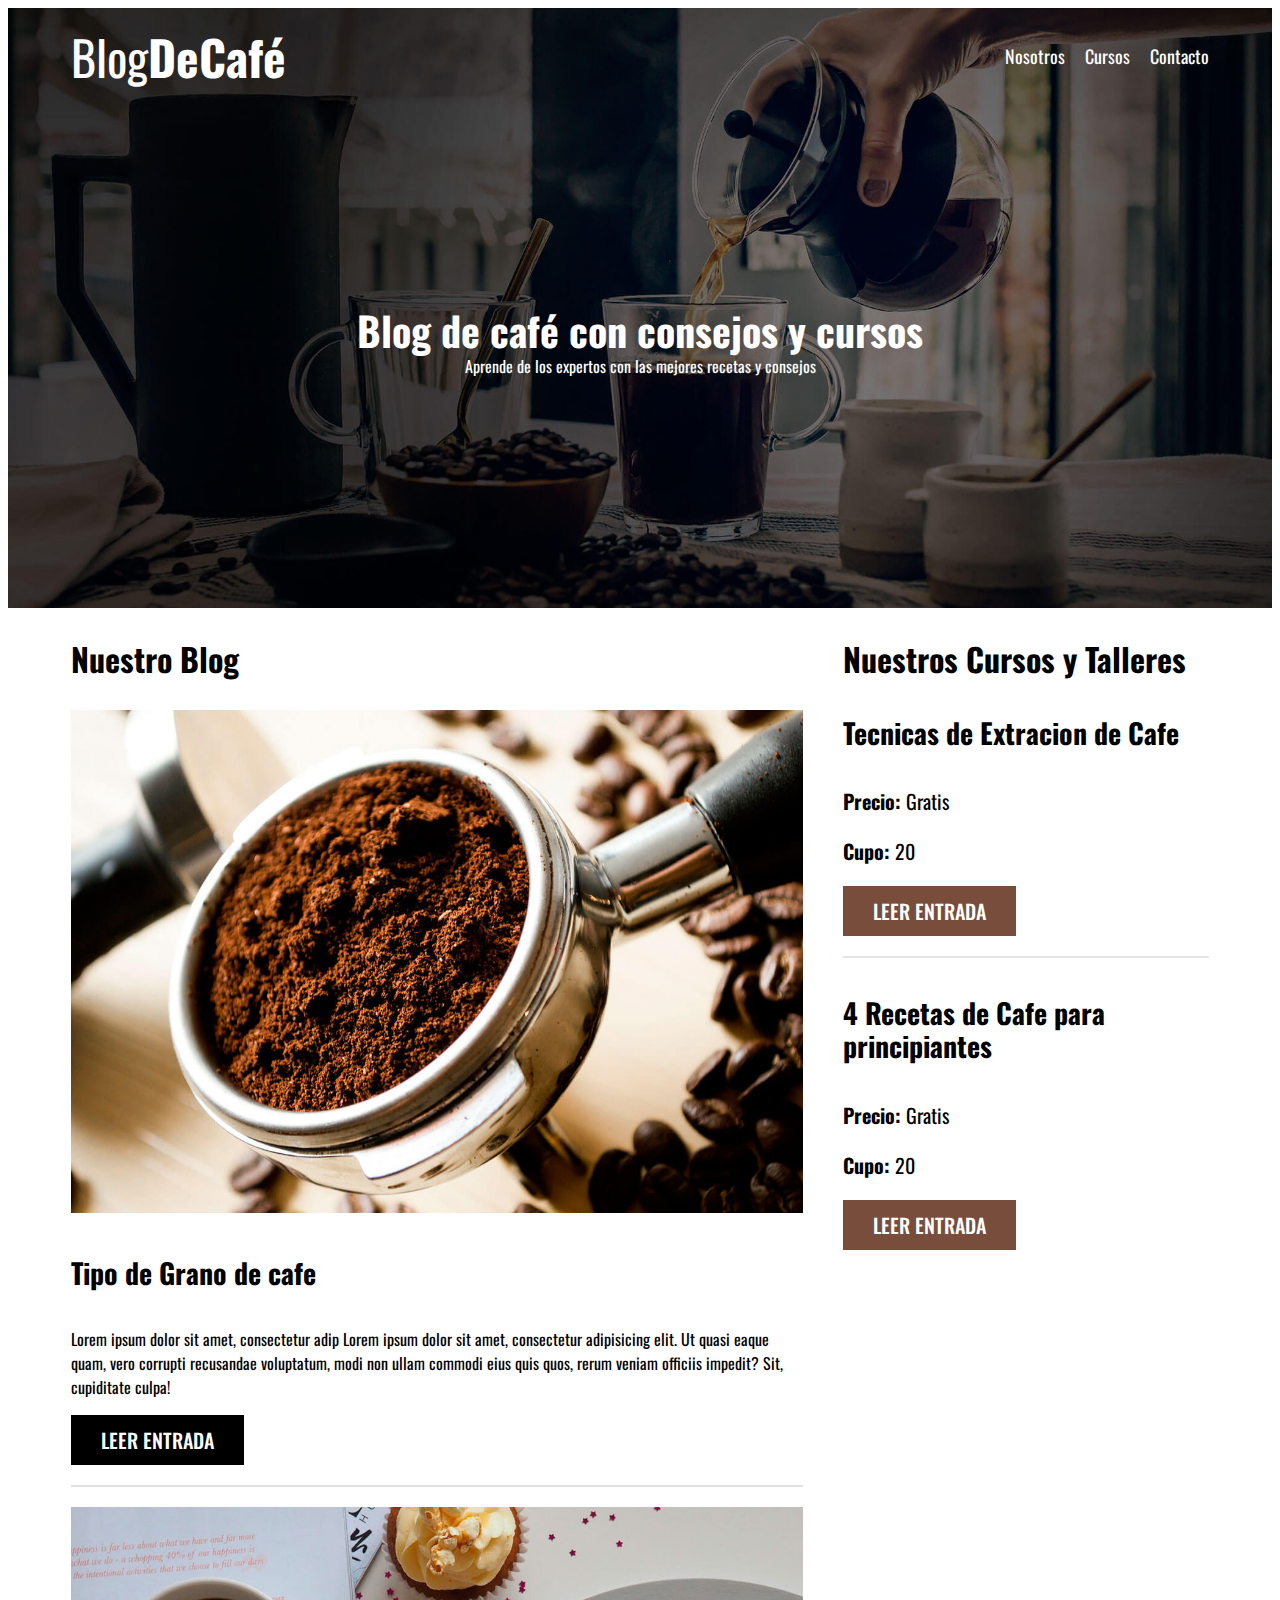
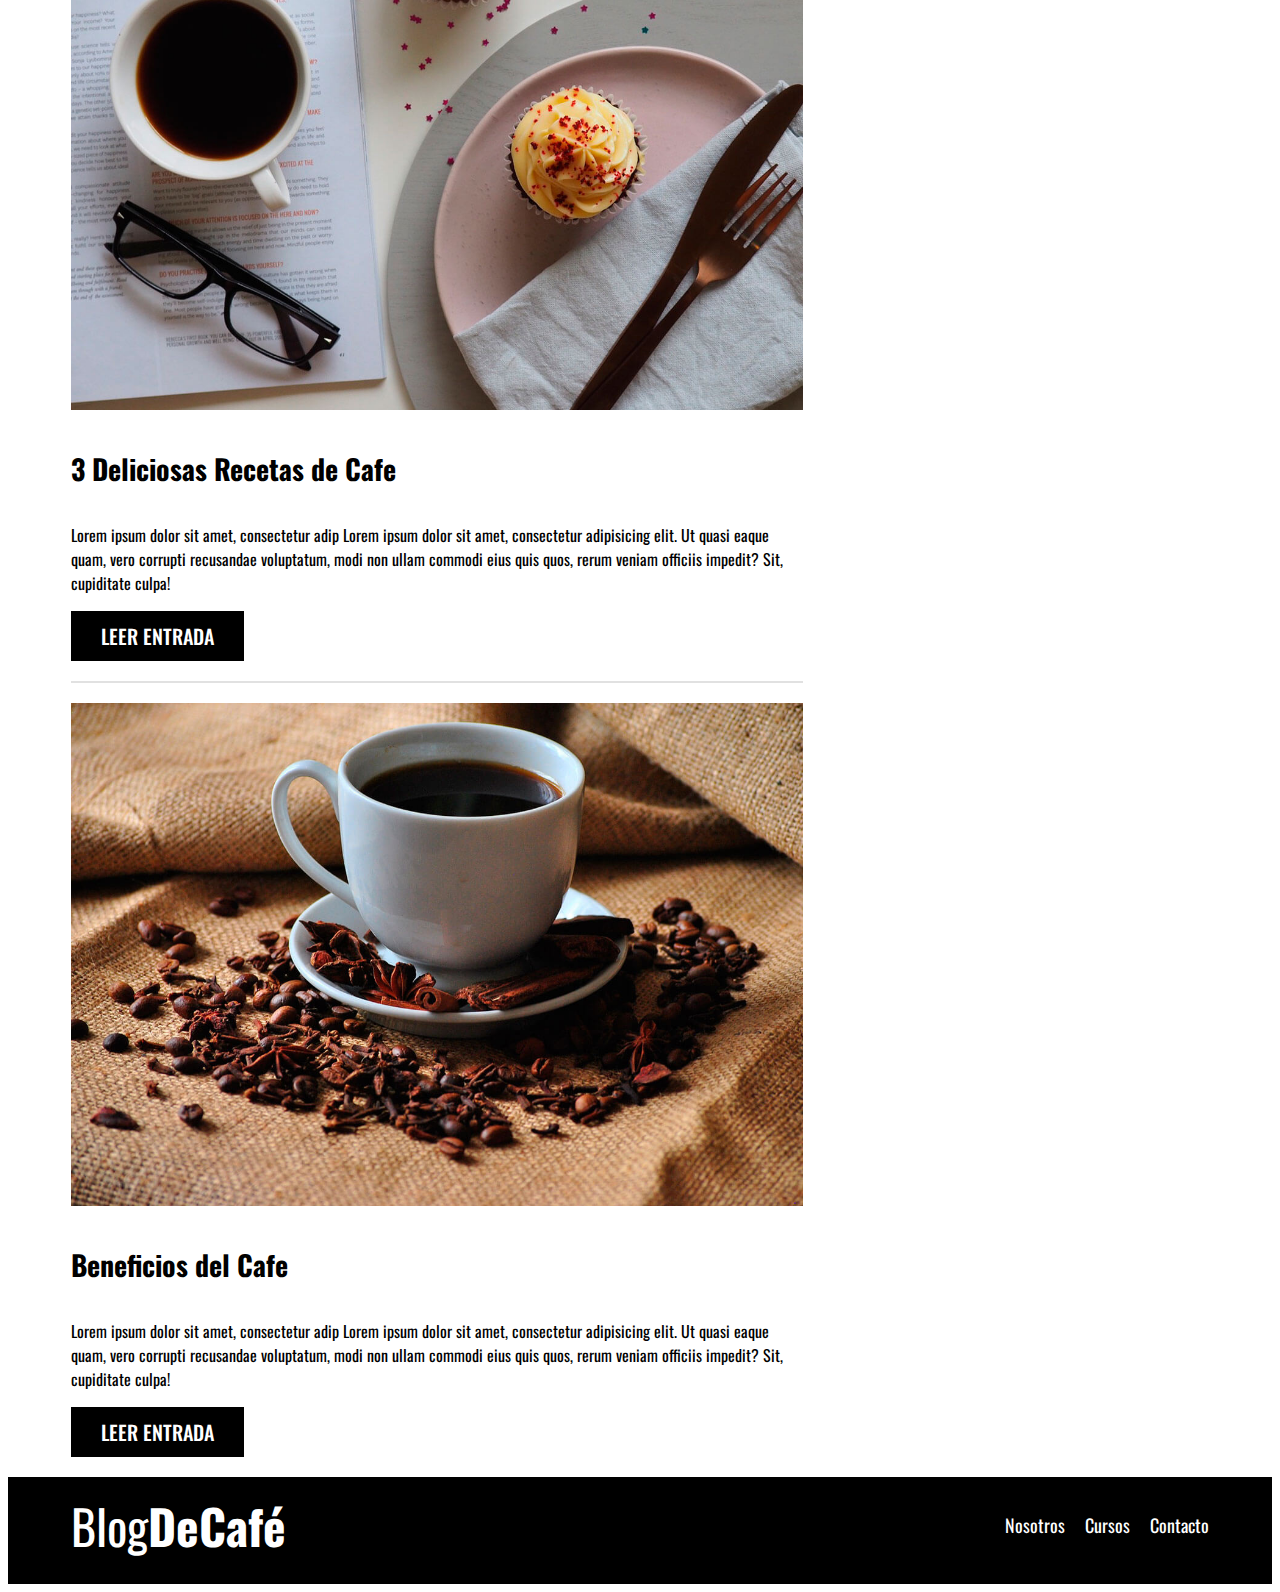
<file: Tercer-Blog(Cafe)/index.html>
<!DOCTYPE html>
<html lang="en">

<head>
    <meta charset="UTF-8">
    <meta http-equiv="X-UA-Compatible" content="IE=edge">
    <meta name="viewport" content="width=device-width, initial-scale=1.0">
    <title>Bloc_Cafe</title>
    <link rel="stylesheet" href="https://necolas.github.io/normalize.css/8.0.0/normalize.css">
    <link rel="preconnect" href="https://fonts.googleapis.com">
    <link rel="preconnect" href="https://fonts.gstatic.com" crossorigin>
    <link href="https://fonts.googleapis.com/css2?family=Oswald&display=swap" rel="stylesheet">
    <link rel="stylesheet" href="css/style.css">
</head>

<body>

    <header class="header">

        <div class="contenedor">
            <div class="barra">
                <a class="logo" href="index.html">
                    <h1 class="logo__nombre no-margin centrar-texto">Blog<span class="logo__bold">DeCafé</span></h1>
                </a>

                <nav class="navegacion">
                    <a href="nosotros.html" class="navegacion__enlace">Nosotros</a>
                    <a href="cursos.html" class="navegacion__enlace">Cursos</a>
                    <a href="contacto.html" class="navegacion__enlace">Contacto</a>
                </nav>
            </div>
        </div>

        <div class="header__texto">
            <h2 class="no-margin">Blog de café con consejos y cursos</h2>
            <p class="no-margin">Aprende de los expertos con las mejores recetas y consejos</p>
        </div>

    </header>

    <div class="contenedor contenido-principal">


        <main class="blog">
            <h3>Nuestro Blog</h3>

            <article class="entrada">
                <div class="entrada__imagen">
                    <img src="img/blog1.jpg" alt="imagen blog">
                </div>
                <div class="entrada__contenido">
                    <h4>Tipo de Grano de cafe</h4>
                    <p>Lorem ipsum dolor sit amet, consectetur adip
                        Lorem ipsum dolor sit amet, consectetur adipisicing elit.
                        Ut quasi eaque quam, vero corrupti recusandae voluptatum, modi non ullam commodi eius quis quos,
                        rerum veniam officiis impedit? Sit, cupiditate culpa!
                    </p>
                    <a href="entrada.html" class="boton boton--primario">Leer Entrada</a>
                </div>
            </article>

            <article class="entrada">
                <div class="entrada__imagen">
                    <img src="img/blog2.jpg" alt="imagen blog">
                </div>
                <div class="entrada__contenido">
                    <h4>3 Deliciosas Recetas de Cafe</h4>
                    <p>Lorem ipsum dolor sit amet, consectetur adip
                        Lorem ipsum dolor sit amet, consectetur adipisicing elit.
                        Ut quasi eaque quam, vero corrupti recusandae voluptatum, modi non ullam commodi eius quis quos,
                        rerum veniam officiis impedit? Sit, cupiditate culpa!
                    </p>
                    <a href="entrada.html" class="boton boton--primario">Leer Entrada</a>
                </div>
            </article>

            <article class="entrada">
                <div class="entrada__imagen">
                    <img src="img/blog3.jpg" alt="imagen blog">
                </div>
                <div class="entrada__contenido">
                    <h4>Beneficios del Cafe</h4>
                    <p>Lorem ipsum dolor sit amet, consectetur adip
                        Lorem ipsum dolor sit amet, consectetur adipisicing elit.
                        Ut quasi eaque quam, vero corrupti recusandae voluptatum, modi non ullam commodi eius quis quos,
                        rerum veniam officiis impedit? Sit, cupiditate culpa!
                    </p>
                    <a href="entrada.html" class="boton boton--primario">Leer Entrada</a>
                </div>
            </article>

        </main>

        <aside class="sidebar">
            <h3>Nuestros Cursos y Talleres</h3>

            <ul class="cursos no-padding">

                <li class="widget-curso">
                    <h4>Tecnicas de Extracion de Cafe</h4>
                    <p class="widget-curso__info">Precio:
                        <span class="widget-curso__label">Gratis</span>
                    </p>
                    <p class="widget-curso__info">Cupo:
                        <span class="widget-curso__label">20</span>
                    </p>
                    <a href="entrada.html" class="boton boton--secundario">Leer Entrada</a>
                </li>


                <li class="widget-curso">
                    <h4>4 Recetas de Cafe para principiantes</h4>
                    <p class="widget-curso__info">Precio:
                        <span class="widget-curso__label">Gratis</span>
                    </p>
                    <p class="widget-curso__info">Cupo:
                        <span class="widget-curso__label">20</span>
                    </p>
                    <a href="entrada.html" class="boton boton--secundario">Leer Entrada</a>
                </li>

            </ul>
        </aside>
    </div>


    <footer class="footer">
        <div class="contenedor">
            <div class="barra">
                <a class="logo" href="index.html">
                    <h1 class="logo__nombre no-margin centrar-texto">Blog<span class="logo__bold">DeCafé</span></h1>
                </a>

                <nav class="navegacion">
                    <a href="nosotros.html" class="navegacion__enlace">Nosotros</a>
                    <a href="cursos.html" class="navegacion__enlace">Cursos</a>
                    <a href="contacto.html" class="navegacion__enlace">Contacto</a>
                </nav>
            </div>
        </div>
    </footer>


</body>

</html>
</file>
<file: Primer-Blog(tecnologia)/css/style.css>
:root {
  --color_primario: #16f;
  --color-branco: #fff;
  --color-negro: #000;
}
html {
  box-sizing: border-box;
  font-size: 62.5%; /*1rem* = 10px*/
}
*,
*:before,
*:after {
  box-sizing: inherit;
}
/*Globales para modificar*/
body {
  font-family: "Krub", sans-serif;
  font-size: 1.6rem;
  line-height: 1.5; /*interlineado -> espacio entre lineas*/
}
/*Contenedor */
.contenedor {
  max-width: 120rem;
  width: 90%;
  margin: 0 auto;
}
a {
  text-decoration: none;
}
h1,
h2,
h3,
h4 {
  line-height: 1.2;
}
h1 {
  font-size: 4.8rem;
}
h2 {
  font-size: 4rem;
}
h3 {
  font-size: 3.2rem;
}
h4 {
  font-size: 2.8rem;
}
img {
  max-width: 100%;
}
/*Utilidades*/
.no-margin {
  margin: 0;
}
.no-padding {
  padding: 0;
}
.centrar-texto {
  text-align: center;
}

/*titulo*/
.header__titulo {
  text-align: center;
}

.header__titulo__span {
  font-size: 2rem;
}
/*navegacion*/
.navegacion {
  background-color: var(--color_primario);
}

.navegacion__bloque {
  display: flex;
  flex-direction: column;
  align-items: center;
  padding: 1rem;
}

@media (min-width: 768px) {
  .navegacion__bloque {
    flex-direction: row;
    justify-content: space-between;
  }
}

.navegacion__a {
  font-size: 2rem;
  font-weight: bold;
  color: var(--color-branco);
  margin-bottom: 1rem;
}

.navegacion__a:last-of-type {
  margin: 0;
}

/*Primera parte modificar*/

.hero {
  background-image: url(../img/hero.jpg);
  background-repeat: no-repeat;
  background-size: cover;
  height: 50rem;
  background-position: center center;
  position: relative;
}

.contenido-hero {
  /*un sombreado*/
  position: absolute;
  bottom: 0;
  left: 0;
  top: 0;
  right: 0;
  background-color: rgba(0, 0, 0, 0.6);
  /*background-color:  rgb(0 0 0 / 60%);*/
  display: flex;
  flex-direction: column;
  align-items: center;
  justify-content: center;
}

.contenido-hero__titulo {
  text-align: center;
  color: var(--color-branco);
}
.contenido-hero__texto {
  color: var(--color-branco);
}

.boton {
  background-color: var(--color_primario);
  color: var(--color-branco);
  padding: 1rem 5rem;
  text-decoration: none;
  font-size: 2rem;
  text-transform: uppercase;
  border-radius: 1rem;
  font-weight: bold;
  margin-top: 5rem;
  width: 90%;
  text-align: center;
}

@media (min-width: 480px) {
  .boton {
    width: auto;
  }
}

.boton:hover {
  cursor: pointer;
}
/*informacion de la pagina*/
.fondo {
  background-color: var(--color-branco);
  box-shadow: 0px 5px 15px 0px rgba(112, 112, 112, 0.5);
  border-radius: 2rem;
  padding: 2rem;
  margin-top: 3rem;
}

.centrado-grid {
  display: flex;
  flex-direction: column;
  gap: 2rem;
}
@media (min-width: 768px) {
  .centrado-grid {
    flex-direction: row;
    gap: 2rem;
  }
}

.parte1 {
  display: flex;
  flex-direction: column;
  align-items: center;
}

.parte1 h3 {
  color: #16f;
  font-weight: bold;
}

.parte1 p {
  text-align: center;
}

.parte1 .iconos {
  width: 150px;
  height: 150px;
  background-color: #79f;
  border-radius: 50%;
  display: flex;
  align-items: center;
  justify-content: center;
  flex-wrap: wrap;
}

/*contacto*/

.formulario {
  background-color: #159;
  border-radius: 10px;
  padding: 2rem;
}
@media (min-width: 768px) {
  .formulario {
    max-width: 800px;
    margin: 0 auto;
  }
}

.formulario__texto {
  color: var(--color-branco);
  font-size: 2.5rem;
  text-align: center;
  font-weight: bold;
  text-transform: uppercase;
  margin-bottom: 2rem;
}
@media (min-width: 768px) {
  .formulario__texto {
    display: block;
  }
}
.campo {
  margin-bottom: 10px;
}

.contenedor-campos {
  display: grid;
  grid-template-columns: repeat(1f);
}

@media (min-width: 768px) {
  .contenedor-campos {
    grid-template-columns: repeat(2, 1fr);
    grid-template-rows: repeat(3, 1fr);
    grid-gap: 2rem;
  }
  .campo__3 {
    grid-column: 1/3;
  }
  .campo__4 {
    grid-column: 1/3;
  }

}

.campo{
  margin-bottom:2.5rem;
}

@media (min-width: 768px) {
  .campo {
    display: flex;
    gap: 2rem;
    
  }
}



.campo__texto {
  color: var(--color-branco);
  margin-bottom: 10px;
  font-size: 2rem;
  font-weight: bold;
}


.style-input {
  width: 100%;
  height: 80%;
  border: none;
  border-radius: 0.5rem;
}

.boton--2{
  margin:0;
  width: 100%;
}
@media (min-width: 768px){
  .boton--2{
    margin:0;
    width: 30%;
  }
}

/*final*/
.footer__texto {
  text-align: center;
  margin-top: 2rem;
}
</file>
<file: Quinto-Blog(Mi_Primera_WEB)/css/style.css>
:root {
  --color_primario: darkolivegreen;
  --color-branco: #fff;
  --color-negro: #000;
}
html {
  box-sizing: border-box;
  font-size: 62.5%; /*1rem* = 10px*/
}
*,
*:before,
*:after {
  box-sizing: inherit;
}
/*Globales para modificar*/
body {
  font-family: "Ubuntu", sans-serif;
  font-size: 1.6rem;
  line-height: 1.5; /*interlineado -> espacio entre lineas*/
}
/*Contenedor */
.contenedor {
  max-width: 120rem;
  width: 90%;
  margin: 0 auto;

}
a {
  text-decoration: none;
}
li {
  list-style: none;
}
.no-padding {
  padding: 0;
}
no-margin {
  margin: 0;
}
h1,
h2,
h3,
h4 {
  line-height: 1.2;
}
h1 {
  font-size: 4.8rem;
}
h2 {
  font-size: 4rem;
}
h3 {
  font-size: 3.2rem;
}
h4 {
  font-size: 2.8rem;
}
img {
  max-width: 100%;
}
/*Dormato a las imagenes*/

/*Estructura del titulo*/

.header {
  background-color: var(--color_primario);
  padding: 2rem;
}

.header__titulo {
  text-align: center;
  margin: 0;
}

/*Estructura de la barra*/

.navegacion_nav {
  background-color: rgb(76, 160, 83);
  padding: 0.1rem;
  margin-bottom: 2rem;
}

@media (min-width: 768px) {
  .navegacion_ul {
    display: flex;
    justify-content: space-evenly;
  }
}
.navegacion_ul {
  text-align: center;
}

.navegacion_li {
  margin-bottom: 1rem;
  font-size: 1.8rem;
}
.navegacion_li a {
  margin-bottom: 1rem;
  font-size: 1.8rem;
  color: var(--color-negro);
}

.navegacion_li a:hover {
  color: rgb(43, 226, 74);
  text-decoration: none;
}

/*Estuctura del subtitulo*/

.main__titulo {
  background-color: #094917;
  text-align: center;
  margin: 0 auto;
  border-radius: 1rem;
}

/*Estyctura del contenido*/


.conteiner {
  display: flex;
  justify-content: space-evenly;
  flex-wrap: wrap;
  align-content: flex-start;
  margin: 2.5rem 0;
}

.Tendencias,
.Vendido,
.Proximos {
  background-color: rgb(246, 246, 246);
  border-radius: 2rem;
  padding: 3rem;
  cursor: pointer;
}

.portafolio-img {
    width: 20rem;
    height: 25rem;
    border-radius: 0.5rem;
margin-left: 1.5rem;
    
  }

.Tendencias h3,
.Vendido h3,
.Proximos h3 {
  font-size: 2rem;
  text-align: center;
}

.Tendencias p,
.Vendido p,
.Proximos p {
  font-size: 1.5rem;
  text-align: center;
}

/*Estyctura del abajo*/
footer {
  background-color: darkolivegreen;
  padding: 5px;
  margin-top: 30px;
}

footer p {
  text-align: center;
  color: #000;
  font-size: 20px;
  min-width: 250px;

}
</file>
<file: Segundo-Blog(Ropa)/css/style.css>
:root {
  --color_primario: rgb(8, 8, 8);
  --color_segundario: rgb(127, 32, 162);
  --color_tercero: rgb(176, 42, 224);
  --color-negro: #000;
  --color-blanco: #fff;
  --color-letras: #ff0;
}

html {
  box-sizing: border-box;
  font-size: 62.5%; /*1rem* = 10px*/
}
*,
*:before,
*:after {
  box-sizing: inherit;
}
/*Globales para modificar*/
body {
  background-color: var(--color_primario);
  font-size: 1.6rem;
  line-height: 1.5;
}
h1,
h2,
h3 {
  text-align: center;
  font-family: "Krub";
  color: var(--color-letras);
}
h1 {
  font-size: 4rem;
}
h2 {
  font-size: 3.2rem;
}
h3 {
  font-size: 2.4rem;
}
p {
  font-size: 1.8rem;
  font-family: "Courier New", Courier, monospace;
  color: var(--color-blanco);
}
a {
  text-decoration: none;
}
img {
  max-width: 100%;
}
/*Centrado de la pagina*/
.contenedor {
  max-width: 120rem;
  margin: 0 auto;
}
/* implementacion de la pagina*/

/*header */

.header {
  display: flex;
  justify-content: center;
}
.header__logo {
  margin: 3rem;
}
/* Navegacion*/

.navegacion {
  background-color: var(--color_segundario);
  padding: 1.5rem;
  display: flex;
  justify-content: center;
  gap: 2rem;
}
.navegacion__enlace {
  font-family: "Krub";
  font-size: 2.5rem;
  color: var(--color-blanco);
}

.navegacion__enlace--visita,
.navegacion__enlace:hover {
  color: var(--color-letras);
}

/*Cuerpo de la pagina*/

.grid {
  display: grid;
  grid-template-columns: repeat(2, 1fr);
  gap: 2rem;
}

@media (min-width: 768px) {
  .grid {
    grid-template-columns: repeat(3, 1fr);
  }
}
.producto {
  background-color: var(--color_tercero);
  padding: 1rem;
  text-transform: capitalize;
  font-weight: bold;
}

.producto__imagen {
  width: 100%;
}
.producto__nombre {
  text-align: center;
  font-size: 2.2rem;
}
.producto__precio {
  text-align: center;
  font-size: 2rem;
  color: var(--color-letras);
}

/*imagnes*/

.margen {
  min-height: 30rem;
  background-repeat: no-repeat;
  background-size: cover;
}

.Imagen1 {
  grid-column: 1/3;
  grid-row: 2/3;
  background-image: url(../img/grafico1.jpg);
}

.Imagen2 {
  grid-column: 1/3;
  grid-row: 8/9;
  background-image: url(../img/grafico2.jpg);
}

@media (min-width: 768px) {
  .Imagen2 {
    grid-column: 2/4;
    grid-row: 5/6;
  }
}

/*Footer*/

.footer {
  background-color: var(--color_segundario);
  padding: 0.5rem;
  margin-top: 2rem;
}
.footer__texto {
  font-family: "Krub";
  text-align: center;
}

/*sobre nosotros*/

.nosotros {
  display: grid;
  grid-template-columns: repeat(1, 1fr);
  gap: 3rem;
  margin: 2rem;
  padding: 2rem;
  border: 1px solid rgb(179, 79, 162);
}

.nosotros__contenido {
  grid-row: 2/3;
}

@media (min-width: 768px) {
  .nosotros {
    grid-template-columns: repeat(2, 1fr);
  }
  .nosotros__contenido {
    grid-row: 1/2;
  }
}

.nosotros__contenido p {
  text-align: justify;
}

/*section*/

.bloques {
  display: grid;
  grid-template-columns: repeat(1fr);
  gap: 3rem;
  margin: 2rem;
}

@media (min-width: 768px) {
  .bloques {
    grid-template-columns: repeat(4, 1fr);
  }
}

.bloque {
  border: 1px solid rgb(179, 79, 162);
  padding: 2rem;
}

.bloque__imagen {
  display: block;
  margin: auto;
}

.bloque p {
  text-align: justify;
  padding: 1rem;
}

/*venta de producto*/

.camisa {
  display: grid;
  grid-template-columns: repeat(1fr);
  gap: 2rem;
  border: 1px solid rgb(179, 79, 162);
  margin: 2rem;
  padding: 2rem;
}

@media (min-width: 768px) {
  .camisa {
    grid-template-columns: repeat(2, 1fr);
  }
}

.camisa__contenido {
  text-align: justify;
  padding: 0 2rem;
}

.camisa__imagen {
  display: block;
  margin: auto;
}

.formulario {
  display: grid;
  grid-template-columns: repeat(1fr);
}
@media (min-width: 768px) {
  .formulario {
    grid-template-columns: repeat(2, 1fr);
  }
}

@media (min-width: 768px) {
  .formulario__submit {
    grid-column: 1/3;
  }
}

.formulario__campo {
  margin: 2rem;
  background-color: rgb(255, 255, 255);
  padding: 1rem;
  border-radius: 1rem;
  border: 5px solid rgb(179, 79, 162);
  color: #000;
  text-align: center;
  font-size: 1em;
}

.formulario__submit {
  margin: 2rem;
  border: none;
  padding: 1rem;
  border-radius: 1rem;
  background-color: var(--color-letras);
  font-size: 1em;
}
</file>
<file: Sexto-Blog(Portafolio_Empresa)/css/style.css>
:root {
  --color-principal: #233554;
  --color-segundario: #ccf381;
  --color-terceario: #0d7391;
  --primary-link: #ffffff;
  --primary-dark-link: #8892b0;
}
html {
  box-sizing: border-box;
  font-size: 62.5%; /*1rem* = 10px*/
}
*,
*:before,
*:after {
  box-sizing: inherit;
}
/*Globales para modificar*/
body {
  font-family: "IBM Plex Sans", sans-serif;
  font-size: 1.6rem;
  line-height: 1.5; /*interlineado -> espacio entre lineas*/
}
/*Contenedor */
.container {
  max-width: 120rem;
  width: 90%;
  margin: 0 auto;
}
a {
  text-decoration: none;
}
h1,
h2,
h3,
h4 {
  line-height: 1.2;
}
h1 {
  font-size: 4.8rem;
}
h2 {
  font-size: 4rem;
}
h3 {
  font-size: 3.2rem;
}
h4 {
  font-size: 2.8rem;
}
img {
  max-width: 100%;
}
p {
  margin: 0;
}
/*Utilidades*/
.no-margin {
  margin: 0;
}
.no-padding {
  padding: 0;
}
.centrar-texto {
  text-align: center;
}

/*Titilo*/

.motion {
  position: absolute;
}

.title__primary {
  color: var(--primary-link);
  margin-left: 6rem;
}

@media (min-width: 768px) {
  .title__primary {
    font-size: 4rem;
    margin-left: 4rem;
    margin-bottom: 0;
    color: var(--primary-link);
  }
}
/*Laterales*/

/*Seccion 1*/

.fonts {
  background: linear-gradient(
    180deg,
    var(--color-principal) 67%,
    var(--color-segundario) 33%
  );
}

@media (min-width: 768px) {
  .fonts {
    background: linear-gradient(
      90deg,
      var(--color-principal) 67%,
      var(--color-segundario) 33%
    );
  }
}

.element {
  padding-top: 10rem;
  display: grid;
  grid-template-rows: 1fr 1fr;
}

@media (min-width: 768px) {
  .element {
    padding-top: 6rem;
    display: grid;
    grid-template-rows: 1fr 1fr;
  }
}

@media (min-width: 768px) {
  .element {
    height: 50rem;
    grid-template-columns: 1fr 1fr;
  }
}

.part1 {
  margin: 0 auto;
}

.subtitle {
  font-size: 5rem;
  text-align: center;
}

@media (min-width: 768px) {
  .subtitle {
    font-size: 6rem;
    text-align: start;
    margin-bottom: 0;
  }
}
.span__subtitle {
  font-size: 1.5rem;
  display: block;
  margin-top: 2rem;
  color: var(--primary-link);
}
.text__sub {
  display: flex;
  gap: 5rem;
}
.text {
  font-size: 1.5rem;
}
.part2 {
  margin: 0 auto;
}

.img__primaria {
  margin-top: 16rem;
  width: 25rem;
  border-radius: 0.5rem;
  padding-bottom: 4rem;
}

@media (min-width: 768px) {
  .img__primaria {
    margin-top: 5rem;
    width: 25rem;
    border-radius: 0.5rem;
  }
}

/*section 2*/

.runway__subtitle {
  padding: 3rem 0;
  text-align: center;
  text-transform: uppercase;
}

.grid__container {
  list-style: none;
  display: grid;
  grid-template-rows: repeat(3, 1fr);
  grid-template-columns: 1fr;
  row-gap: 2rem;
}

@media (min-width: 768px) {
  .grid__container {
    grid-template-columns: repeat(3, 1fr);
    grid-template-rows: 1fr;
    column-gap: 2rem;
  }
}

@media (min-width: 1280px) {
  .grid__container {
    grid-template-columns: repeat(3, 1fr);
    grid-template-rows: 1fr;
  }
}

.grid__proyect {
  background-color: var(--primary-dark-link);
  border-radius: 0.6rem;
}

.grid__proyect__subtitle {
  text-align: center;
  color: var(--primary-link);
  font-size: 3rem;
  font-weight: bolder;
  margin: 1.5rem 0;
}
/*container 1 _ parte*/
.container1 {
  max-width: 130rem;
  width: 80%;
  margin: 0 auto;
}

@media (min-width: 768px) {
  .container1 {
    max-width: 120rem;
    width: 100%;
    margin: 0 auto;
  }
}

@media (min-width: 1280px) {
  .container1 {
    max-width: 120rem;
    width: 70%;
    margin: 0 auto;
  }
}

/*darle fondo al los iconos*/
.icono {
  height: 12rem;
  width: 12rem;
  background-color: var(--color-principal);
  border-radius: 50%;
  display: flex;
  justify-content: center;
  align-items: center;
}

/*Comentario sub*/

.text__sub3 {
  text-align: center;
  margin: 1.5rem 0;
}
.text__sub3--part {
  padding-bottom: 2rem;
}
/*section 3*/

.runway2 {
  background-color: var(--color-principal);
  margin-top: 5rem;
}
.runway2__subtitle {
  padding: 3rem 0;
  text-align: center;
  text-transform: uppercase;
  color: var(--primary-link);
}
.runway2__ul {
  list-style: none;
  display: grid;
  grid-template-rows: 3fr 3fr 3fr;

}
.container__runway2 {
  max-width: 120rem;
  width: 70%;
  margin: 0 auto;
}
@media (min-width: 1280px) {
  .container__runway2 {
    max-width: 120rem;
    width: 70%;
    margin: 0 auto;
    margin-right: 6rem;
  }
}
@media (min-width: 1440px) {
  .container__runway2 {
    max-width: 120rem;
    width: 70%;
    margin: 0 auto;
  }
}
.fondo {
  background-color: var(--color-terceario);
  border-radius: 1rem;
  margin-bottom: 3rem;
  padding: 2rem;
  height: 60rem;

}
@media (min-width: 1280px) {
  .fondo {
    background-color: var(--color-terceario);
    border-radius: 1rem;
    margin-bottom: 3rem;
    padding: 2rem;
    width: 60rem;
    height: 60rem;
  }
}


@media (min-width: 1440px) {
  .fondo {
    background-color: var(--color-terceario);
    border-radius: 1rem;
    margin-bottom: 3rem;
    padding: 2rem;
    width: auto;
    height: auto;
  }
}
.fondo:last-child {
  margin-bottom: 0;
}

/*Parte 1*/
.runway2__li_1 {
  display: grid;
  grid-template-rows: 1fr 2fr;
  gap: 2rem;
}

@media (min-width: 1440px) {
  .runway2__li_1 {
    display: grid;
    grid-template-columns: 1fr 1fr;
    grid-template-rows: 1fr;
    gap: 2rem;
  }
}

/*Parte 2*/
.runway2__li_2 {
  display: grid;
  grid-template-rows: 1fr 2fr;
  gap: 2rem;
}

@media (min-width: 1440px) {
  .runway2__li_2 {
    display: grid;
    grid-template-columns: 1fr 1fr;
    grid-template-rows: 1fr;
    gap: 2rem;
  }
  .runway2__li_imagen2 {
    grid-column: 2/3;
  }
  .runway2__li_texto2 {
    grid-row: 1/2;
  }
}

/*Parte 3*/
.runway2__li_3 {
  display: grid;
  grid-template-rows: 1fr 2fr;
  gap: 2rem;
}

@media (min-width: 1440px) {
  .runway2__li_3 {
    display: grid;
    grid-template-columns: 1fr 1fr;
    grid-template-rows: 1fr;
    gap: 2rem;
  }
}

/*Parte imagen1*/
.runway2__img {
  background-image: url(../img/pagina-1.png);
  border-radius: 0.5rem;
  background-repeat: no-repeat;
  background-size: cover;
  background-position: center;
  width: 20rem;
  height: 20rem;
  margin: 0 auto;
}

@media (min-width: 768px) {
  .runway2__img {
    background-image: url(../img/pagina-1.png);
    border-radius: 0.5rem;
    background-repeat: no-repeat;
    background-size: cover;
    background-position: center;
    width: 46rem;
    height: 25rem;
    margin: 0 auto;
    margin-top: 2rem;
  }
}
@media (min-width: 1280px) {
  .runway2__img {
    background-image: url(../img/pagina-1.png);
    border-radius: 0.5rem;
    background-repeat: no-repeat;
    background-size: cover;
    background-position: center;
    width: 55rem;
    height: 25rem;
    margin: 0 auto;
    margin-top: 2rem;
  }
}

/*Parte imagen2*/
.runway2__img__coffee {
  background-image: url(../img/pagina-2.png);
  border-radius: 0.5rem;
  background-repeat: no-repeat;
  background-size: cover;
  background-position: center;
  width: 20rem;
  height: 20rem;
  margin: 0 auto;
}

@media (min-width: 768px) {
  .runway2__img__coffee {
    background-image: url(../img/pagina-2.png);
    border-radius: 0.5rem;
    background-repeat: no-repeat;
    background-size: cover;
    background-position: center;
    width: 46rem;
    height: 25rem;
    margin: 0 auto;
    margin-top: 2rem;
  }
}

@media (min-width: 1280px) {
  .runway2__img__coffee {
    background-image: url(../img/pagina-2.png);
    border-radius: 0.5rem;
    background-repeat: no-repeat;
    background-size: cover;
    background-position: center;
    width: 55rem;
    height: 25rem;
    margin: 0 auto;
    margin-top: 2rem;
  }
}

/*Parte imagen3*/
.runway2__img__shopping {
  background-image: url(../img/pagina-3.png);
  border-radius: 0.5rem;
  background-repeat: no-repeat;
  background-size: cover;
  background-position: center;
  width: 20rem;
  height: 20rem;
  margin: 0 auto;
}

@media (min-width: 768px) {
  .runway2__img__shopping {
    background-image: url(../img/pagina-3.png);
    border-radius: 0.5rem;
    background-repeat: no-repeat;
    background-size: cover;
    background-position: center;
    width: 46rem;
    height: 25rem;
    margin: 0 auto;
    margin-top: 2rem;
  }
}

@media (min-width: 1280px) {
  .runway2__img__shopping {
    background-image: url(../img/pagina-3.png);
    border-radius: 0.5rem;
    background-repeat: no-repeat;
    background-size: cover;
    background-position: center;
    width: 55rem;
    height: 25rem;
    margin: 0 auto;
    margin-top: 2rem;
  }
}

/*Parte Cuerpo*/

.runway2__sub_h3 {
  margin-bottom: 1rem;
  font-size: 3rem;
  text-align: center;
}
@media (min-width: 768px) {
  .runway2__sub_h3 {
  margin-top: 1rem;
  }
}
@media (min-width: 1280px) {
  .runway2__sub_h3 {
  margin-top: 1rem;
  }
}

@media (min-width: 1440px) {
  .runway2__sub_h3 {
  margin-top: 0;
  }
}

.runway2__sub_spam {
  font-size: 2rem;
  font-weight: bolder;
}
.runway2__sub_text {
  margin: 0;
}
@media (min-width: 768px) {
  .runway2__sub_text {
    margin: 1rem 4rem;
  }
}

@media (min-width: 1280px) {
  .runway2__sub_text {
    margin: 3rem 2rem;
  }
}


@media (min-width: 1440px) {
  .runway2__sub_text {
    margin: 3rem 6rem;
  }
}

.boton {
  display: block;
  padding: 1rem 4rem;
  color: var(--primary-link);
  font-size: 2rem;
  text-transform: uppercase;
  font-weight: 700;
  text-align: center;
  background-color: var(--primary-dark-link);
  border-radius: 1rem;
  margin: 3rem 0;
}

@media (min-width: 768px) {
  .boton {
    display: block;
    padding: 1rem 4rem;
    color: var(--primary-link);
    font-size: 2rem;
    text-transform: uppercase;
    font-weight: 700;
    text-align: center;
    background-color: var(--primary-dark-link);
    border-radius: 1rem;
    margin: 0 6rem;
  }
}

@media (min-width: 1280px) {
  .boton {
    display: block;
    padding: 1rem 4rem;
    color: var(--primary-link);
    font-size: 2rem;
    text-transform: uppercase;
    font-weight: 700;
    text-align: center;
    background-color: var(--primary-dark-link);
    border-radius: 1rem;
    margin: 0 15rem;
  }
}

@media (min-width: 1440px) {
  .boton {
    display: block;
    padding: 1rem 4rem;
    color: var(--primary-link);
    font-size: 2rem;
    text-transform: uppercase;
    font-weight: 700;
    text-align: center;
    background-color: var(--primary-dark-link);
    border-radius: 1rem;
    margin: 0 6rem;
  }
}

/*Formulario*/
.contacto{
  margin-bottom: 4rem;
}
.contacto__title{
  text-align: center;
}

.formulario {
  background-color: var(--primary-dark-link);
  padding: 2rem;
  border-radius: 10px;
  scroll-snap-align: center;
  scroll-snap-stop: always;

}
.formulario legend {
  text-align: center;
  font-size: 1.2rem;
  color: var(--primario);
  margin-bottom: 2rem;
  display: block;
  text-transform: uppercase;
  font-weight: 700;
}
@media (min-width:768px) {
  .formulario {
      max-width: 800px;
      margin: 0 auto;
  }
}
.contenedor-campos {
  display: flex;
  justify-content: space-between;
  flex-wrap: wrap;
}

.campo {
  margin-bottom: 1rem;
  width: 100%;
}
@media (min-width:480px) {
  .campo {
      display: flex;
      align-items: center;
  }
}
@media (min-width: 768px) {
  .campo{
      flex: 0 0 calc(50% - .5rem)
  }
}
.campo label {
  color: var(--blanco);
  font-weight: 700;
  margin-bottom: .5rem;
  display: block;
}
@media (min-width:480px) {
  .campo label {
      flex: 0 0 90px;
  }
}
.campo input[type="text"],
.campo input[type="tel"],
.campo input[type="mail"],
.campo textarea {
  width: 100%;
  padding: .5rem;
  border: none;
  border-radius: .5rem;
}
@media (min-width: 768px) {
  :is(.campo) :is( 
      input[type="text"], 
      input[type="text"],  
      input[type="tel"],  
      input[type="mail"] , 
      textarea ) {
      flex: 1;
  }
}

.w-100{
  flex: 0 0 100%;
}
.campo textarea {
  height: 4rem;
}

.enviar {
  display: flex;
  justify-content: flex-end;
}

.boton__segundo {
  display: block;
  padding: 1rem 4rem;
  color: var(--primary-link);
  font-size: 2rem;
  text-transform: uppercase;
  font-weight: 700;
  text-align: center;
  background-color: var(--color-principal);
  border-radius: 1rem;
  width: 100%;
  border: none
}
@media (min-width: 768px) {
  .boton__segundo {
    width: auto;
  }
}

.footer{
  background-color: var(--color-segundario);
  padding: 0.8rem;
}
.footer__text{
  text-align: center;
  font-size: 700;
}
</file>
<file: Tercer-Blog(Cafe)/css/style.css>
:root {
  --color_primario: #784d3c;
  --color-branco: #fff;
  --color-negro: #000;
}
html {
  box-sizing: border-box;
  font-size: 62.5%; /*1rem* = 10px*/
}
*,
*:before,
*:after {
  box-sizing: inherit;
}
/*Globales para modificar*/
body {
  font-family: "Oswald", sans-serif;
  font-size: 1.6rem;
  line-height: 1.5; /*interlineado -> espacio entre lineas*/
}
/*Contenedor */
.contenedor {
  max-width: 120rem;
  width: 90%;
  margin: 0 auto;
}
a {
  text-decoration: none;
}
h1,h2,h3,h4{
  line-height: 1.2;
}
h1 {
  font-size: 4.8rem;
}
h2 {
  font-size: 4rem;
}
h3 {
  font-size: 3.2rem;
}
h4 {
  font-size: 2.8rem;
}
img {
  max-width: 100%;
}
/*Utilidades*/
.no-margin {
  margin: 0;
}
.no-padding {
  padding: 0;
}
.centrar-texto {
  text-align: center;
}
/*iniciar proyecto*/

.header {
  background-image: url(../img/banner.jpg);
  height: 60rem;
  background-size: cover;
  background-repeat: no-repeat;
  background-position: center center;
}
.header__texto {
  color: var(--color-branco);
  text-align: center;
  margin-top: 4rem;
}
@media (min-width: 768px) {
  .header__texto {
    margin-top: 20rem;
  }
}
@media (min-width: 768px) {
  .barra {
    display: flex;
    justify-content: space-between; /*horizontal alineamiento*/
    align-items: center; /*verticalmente*/

  }
}
.logo {
  color: var(--color-branco);
}

.logo__nombre {
  font-weight: 400;
  padding: 2rem 0;
}

.logo__bold {
  font-weight: 700;
}
@media (min-width: 768px) {
  .navegacion {
    display: flex;
    gap: 2rem;
  }
}

.navegacion__enlace {
  display: block;
  text-align: center;
  color: var(--color-branco);
  font-size: 1.8rem;
}

/*blog*/

@media (min-width: 768px) {
  .contenido-principal {
    display: grid;
    grid-template-columns: 2fr 1fr;
    column-gap: 4rem;
  }
}

.entrada {
  border-bottom: 2px solid #e1e1e1;
  margin-bottom: 2rem;
}
.entrada:last-of-type {
  border: none;
  margin: 0;
}

.boton {
  display: block;
  padding: 1rem 3rem;
  margin-bottom: 2rem;
  color: var(--color-branco);
  font-size: 2rem;
  text-transform: uppercase;
  font-weight: 500;
  text-align: center;
}

@media (min-width: 768px) {
  .boton {
    display:inline-block;
  }
}

.boton--primario {
  background-color: var(--color-negro);
}

.boton--secundario {
  background-color: var(--color_primario);
}
/*parte*/

.cursos{
  list-style: none;
}

.widget-curso{
  border-bottom: 2px solid #e1e1e1e1;
  margin-bottom: 2rem;
}
.widget-curso:last-of-type{
  border: none;
  margin: 0;
}
.widget-curso__info{
  font-weight: bold;
}

.widget-curso__label{
  font-weight: normal;
}

.widget-curso__info,
.widget-curso__label{
  font-size: 2rem;
}

/*footer*/

.footer{
  background-color: var(--color-negro);
  padding-bottom: 1rem;
}
</file>
